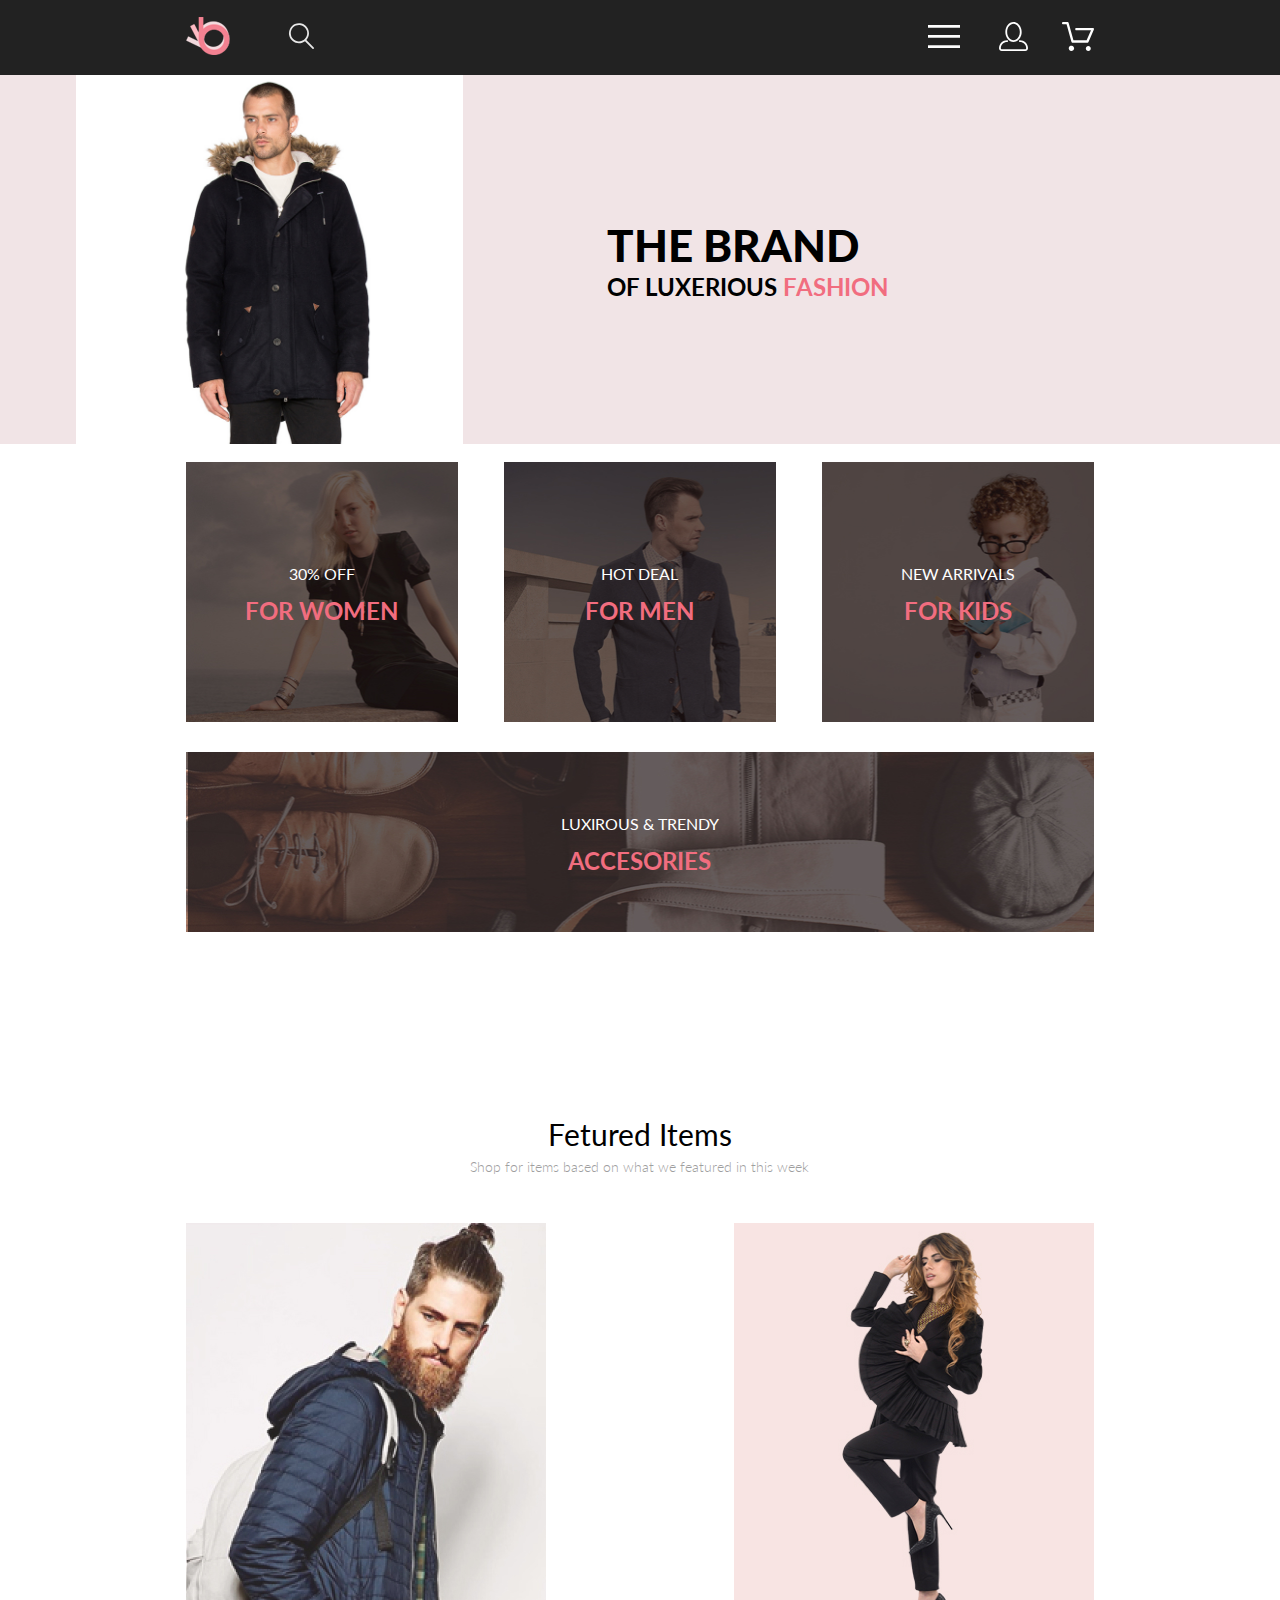
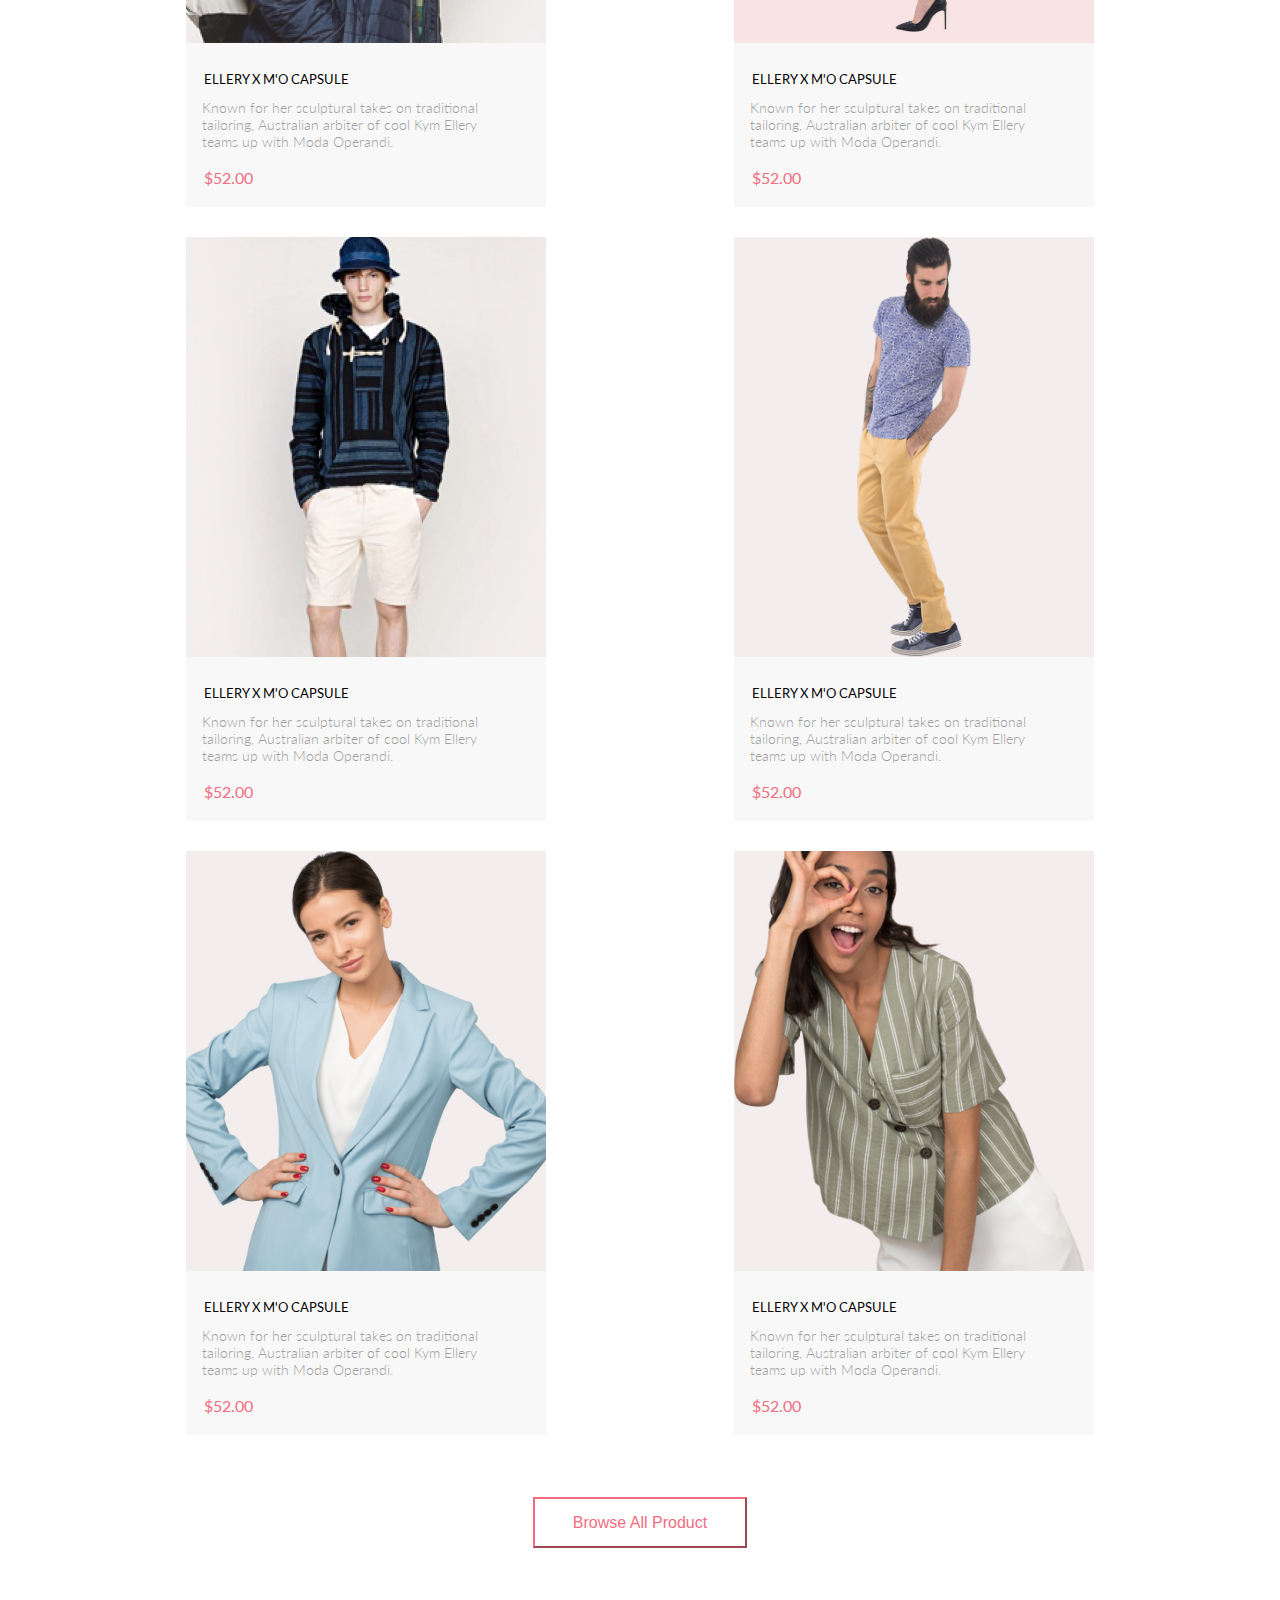
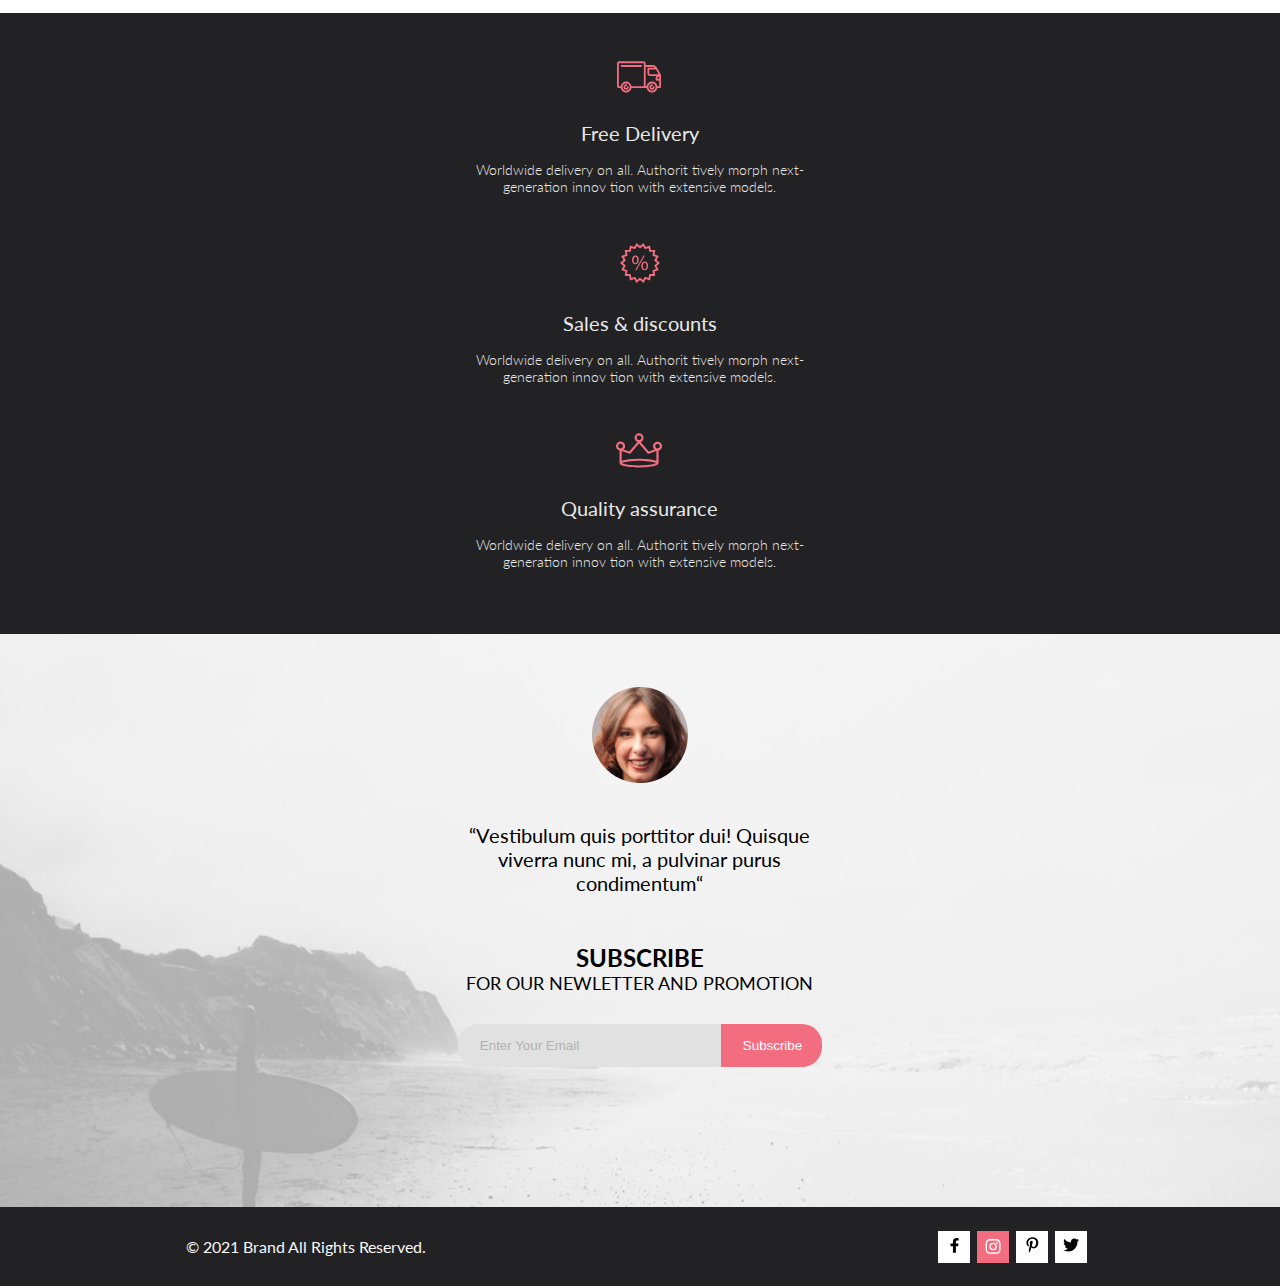
<file: index.html>
<!DOCTYPE html>
<html lang="en">

  <head>
    <meta charset="UTF-8">
    <meta http-equiv="X-UA-Compatible" content="IE=edge">
    <meta name="viewport" content="width=device-width, initial-scale=1.0">
    <title>The brand</title>
    <link rel="stylesheet" href="./css/reset.css">
    <link rel="stylesheet" href="./css/style.css">
    <link rel="preconnect" href="https://fonts.googleapis.com">
    <link rel="preconnect" href="https://fonts.gstatic.com" crossorigin>
    <link href="https://fonts.googleapis.com/css2?family=Lato:ital,wght@0,300;0,400;0,700;1,400&display=swap" rel="stylesheet">
  </head>

  <body>
    <header class="header">
      <div class="container header__container">
        <div class="header__box">
          <a href="index.html"><img class="header__logo" src="./img/logo.svg" alt="logo" width="44" height="38"></a>
          <form class="header__form" action="#">
            <button class="header__form-button" type="button"><img src="./img/loupe.svg" alt="loupe" width="26" height="27"></button>
            <label class="header__form-title visually-hidden" for="seacrh">Поиск</label>
            <input class="header__form-input" type="search" placeholder="Search" id="search">
          </form>
        </div>
        <div class="header__box"> 
          <div class="header__navigation">
            <button class="header__button header__ico" type="button"><svg class="icon" width="32" height="23" viewBox="0 0 32 23" xmlns="http://www.w3.org/2000/svg"><path d="M0 23V20.31H32V23H0ZM0 12.76V10.07H32V12.76H0ZM0 2.69V0H32V2.69H0Z"/></svg></button>
            <nav class="header__menu">
              <button class="header__menu-button" type="button"><img src="./img/close.svg" alt="close" width="12" height="12"></button>
              <h2 class="header__title">menu</h2>
              <ul class="header__menu-list">
                <li class="header__menu-item menu-sub-item">
                  <h3 class="menu-sub-item__title">man</h3>
                  <ul class="menu-sub-item__list">
                    <li class="menu-sub-item__item">Accessories</li>
                    <li class="menu-sub-item__item">Bags</li>
                    <li class="menu-sub-item__item">Denim</li>
                    <li class="menu-sub-item__item">T-Shirts</li>
                  </ul>
                </li>
                <li>
                  <h3 class="menu-sub-item__title">woman</h3>
                  <ul class="menu-sub-item__list">
                    <li class="menu-sub-item__item">Accessories</li>
                    <li class="menu-sub-item__item">Jackets & Coats</li>
                    <li class="menu-sub-item__item">Polos</li>
                    <li class="menu-sub-item__item">T-Shirts</li>
                    <li class="menu-sub-item__item">Shirts</li>
                  </ul>
                </li>
                <li>
                  <h3 class="menu-sub-item__title">kids</h3>
                  <ul class="menu-sub-item__list">
                    <li class="menu-sub-item__item">Accessories</li>
                    <li class="menu-sub-item__item">Jackets & Coats</li>
                    <li class="menu-sub-item__item">Polos</li>
                    <li class="menu-sub-item__item">T-Shirts</li>
                    <li class="menu-sub-item__item">Shirts</li>
                    <li class="menu-sub-item__item">Bags</li>
                  </ul>
                </li>
              </ul>
            </nav>
          </div>
          <a class="header__ico ico_display-none" href="registration.html"><svg class="icon" width="29" height="29" viewBox="0 0 29 29" xmlns="http://www.w3.org/2000/svg">  <path d="M14.5 19.937C19 19.937 22.656 15.464 22.656 9.968C22.656 4.472 19 0 14.5 0C13.3631 0.0217413 12.2463 0.303398 11.2351 0.823397C10.2239 1.34339 9.34507 2.08794 8.66602 3C7.12663 4.99573 6.30819 7.45381 6.34399 9.974C6.34399 15.465 10 19.937 14.5 19.937ZM14.5 1.813C18 1.813 20.844 5.472 20.844 9.969C20.844 14.466 17.998 18.125 14.5 18.125C11.002 18.125 8.15603 14.465 8.15503 9.969C8.15403 5.473 11 1.813 14.5 1.813ZM20.844 18.125C20.6036 18.125 20.373 18.2205 20.203 18.3905C20.033 18.5605 19.9375 18.7911 19.9375 19.0315C19.9375 19.2719 20.033 19.5025 20.203 19.6725C20.373 19.8425 20.6036 19.938 20.844 19.938C22.526 19.9399 24.1386 20.6088 25.3279 21.7982C26.5172 22.9875 27.1861 24.6 27.188 26.282C27.1875 26.5221 27.0918 26.7523 26.922 26.9221C26.7522 27.0918 26.5221 27.1875 26.282 27.188H2.71997C2.47985 27.1875 2.24975 27.0918 2.07996 26.9221C1.91016 26.7523 1.81449 26.5221 1.81396 26.282C1.81608 24.6001 2.48517 22.9877 3.67444 21.7985C4.86371 20.6092 6.47608 19.9401 8.15796 19.938C8.39824 19.938 8.62868 19.8425 8.79858 19.6726C8.96849 19.5027 9.06396 19.2723 9.06396 19.032C9.06396 18.7917 8.96849 18.5613 8.79858 18.3914C8.62868 18.2215 8.39824 18.126 8.15796 18.126C5.99541 18.1279 3.92201 18.9875 2.39258 20.5164C0.863144 22.0453 0.00264777 24.1185 0 26.281C0.000794067 27.0019 0.287502 27.693 0.797241 28.2027C1.30698 28.7125 1.99811 28.9992 2.71899 29H26.282C27.0027 28.9989 27.6936 28.7121 28.2031 28.2024C28.7126 27.6927 28.9992 27.0017 29 26.281C28.9974 24.1187 28.1372 22.0457 26.6083 20.5168C25.0793 18.9878 23.0063 18.1276 20.844 18.125Z"/></svg></a>
          <a class="header__ico ico_display-none" href="cart.html"><svg class="icon" width="33" height="29" viewBox="0 0 33 29" xmlns="http://www.w3.org/2000/svg"><path d="M27.199 29C26.5512 28.9738 25.9396 28.6948 25.4952 28.2227C25.0509 27.7506 24.8094 27.1232 24.8225 26.475C24.8356 25.8269 25.1023 25.2097 25.5653 24.7559C26.0283 24.3022 26.6508 24.048 27.2991 24.048C27.9474 24.048 28.5697 24.3022 29.0327 24.7559C29.4957 25.2097 29.7624 25.8269 29.7755 26.475C29.7886 27.1232 29.5471 27.7506 29.1028 28.2227C28.6585 28.6948 28.0468 28.9738 27.399 29H27.199ZM7.75098 26.32C7.75098 25.79 7.90815 25.2718 8.20264 24.8311C8.49712 24.3904 8.91569 24.0469 9.4054 23.844C9.8951 23.6412 10.434 23.5881 10.9539 23.6915C11.4737 23.7949 11.9512 24.0502 12.326 24.425C12.7009 24.7998 12.9562 25.2773 13.0596 25.7972C13.163 26.317 13.1098 26.8559 12.907 27.3456C12.7041 27.8353 12.3606 28.2539 11.9199 28.5483C11.4792 28.8428 10.9611 29 10.431 29C10.0789 29.0003 9.73017 28.9311 9.40479 28.7966C9.0794 28.662 8.78374 28.4646 8.53467 28.2158C8.28559 27.9669 8.08805 27.6713 7.95325 27.3461C7.81844 27.0208 7.74902 26.6721 7.74902 26.32H7.75098ZM11.551 20.686C11.2916 20.6868 11.039 20.6024 10.8322 20.4457C10.6253 20.2891 10.4756 20.0689 10.406 19.819L5.573 2.36401H2.18005C1.86657 2.36401 1.56591 2.23947 1.34424 2.01781C1.12257 1.79614 0.998047 1.49549 0.998047 1.18201C0.998047 0.868519 1.12257 0.567873 1.34424 0.346205C1.56591 0.124537 1.86657 5.81268e-06 2.18005 5.81268e-06H6.46106C6.72055 -0.00080736 6.97309 0.0837201 7.17981 0.240568C7.38653 0.397416 7.53589 0.617884 7.60498 0.868006L12.438 18.323H25.616L29.999 8.27501H15.399C15.2409 8.27961 15.0834 8.25242 14.9359 8.19507C14.7884 8.13771 14.6539 8.05134 14.5404 7.94108C14.4269 7.83082 14.3366 7.69891 14.275 7.55315C14.2134 7.40739 14.1816 7.25075 14.1816 7.0925C14.1816 6.93426 14.2134 6.77762 14.275 6.63186C14.3366 6.4861 14.4269 6.35419 14.5404 6.24393C14.6539 6.13367 14.7884 6.0473 14.9359 5.98994C15.0834 5.93259 15.2409 5.90541 15.399 5.91001H31.812C32.0077 5.90996 32.2003 5.95866 32.3724 6.05172C32.5446 6.14478 32.6908 6.27926 32.798 6.44301C32.9058 6.60729 32.9714 6.79569 32.9889 6.99145C33.0063 7.18721 32.9752 7.38424 32.8981 7.565L27.493 19.977C27.4007 20.1876 27.249 20.3668 27.0565 20.4927C26.864 20.6186 26.6391 20.6858 26.4091 20.686H11.551Z"/></svg></a>
        </div>  
      </div>
    </header>
    <main>
      <section class="hero">
        <img class="hero__img hero__img_rotate-scale-down" src="./img/man.jpg" alt="man" width="800" height="765">
        <div class="hero-wrp">
          <h1 class="hero__title">the brand <span class="hero__subtitle">of luxerious <span class="hero__pink">fashion</span></span></h1>
        </div>
      </section>
      <section class="container sale__container">
        <h2 class="sale__title sale__title_visually-hidden">Sale</h2>
        <ul class="sale__list">
          <li class="sale__item sale__item-women">
            <a class="sale__link" href="./product.html">
              <p class="sale__text">30% off</p>
              <h3 class="sale__subtitle">for women</h3>
            </a>
          </li>
          <li class="sale__item sale__item-men">
            <a class="sale__link" href="#">
              <p class="sale__text">hot deal</p>
              <h3 class="sale__subtitle">for men</h3>
            </a>
          </li>
          <li class="sale__item sale__item-kids">
            <a class="sale__link" href="#">
              <p class="sale__text">new arrivals</p>
              <h3 class="sale__subtitle">for kids</h3>
            </a>
          </li>
          <li class="sale__item sale__item-aaccesories">
            <a class="sale__link" href="#">
              <p class="sale__text">luxirous & trendy</p>
              <h3 class="sale__subtitle">accesories</h3>
            </a>
          </li>
        </ul>
      </section>
      <section class="container product">
        <h2 class="product__title">Fetured Items</h2>
        <p class="product__text">Shop for items based on what we featured in this week</p>
        <ul class="product__list">
          <li class="product__item">
            <div class="product-wrapper-overlay">
              <button class="product__item-button"><img src="./img/basket.svg" alt="basket" width="26" height="24">Add to cart</button>
              <img class="product__item-img" src="./img/product-1.jpg" alt="product-1">
            </div>
            <h3 class="product__item-title">ellery x m'o capsule</h3>
            <p class="product__item-text">Known for her sculptural takes on traditional tailoring, Australian arbiter of cool Kym Ellery teams up with Moda Operandi.</p>
            <p class="product__item-price">$52.00</p>
          </li>
          <li class="product__item">
            <div class="product-wrapper-overlay">
              <button class="product__item-button"><img src="./img/basket.svg" alt="basket" width="26" height="24">Add to cart</button>
              <img class="product__item-img" src="./img/product-2.jpg" alt="product-2">
            </div>
            <h3 class="product__item-title">ellery x m'o capsule</h3>
            <p class="product__item-text">Known for her sculptural takes on traditional tailoring, Australian arbiter of cool Kym Ellery teams up with Moda Operandi.</p>
            <p class="product__item-price">$52.00</p>
          </li>
          <li class="product__item">
            <div class="product-wrapper-overlay">
              <button class="product__item-button"><img src="./img/basket.svg" alt="basket" width="26" height="24">Add to cart</button>
              <img class="product__item-img" src="./img/product-3.jpg" alt="product-3">
            </div>
            <h3 class="product__item-title">ellery x m'o capsule</h3>
            <p class="product__item-text">Known for her sculptural takes on traditional tailoring, Australian arbiter of cool Kym Ellery teams up with Moda Operandi.</p>
            <p class="product__item-price">$52.00</p>
          </li>
          <li class="product__item">
            <div class="product-wrapper-overlay">
              <button class="product__item-button"><img src="./img/basket.svg" alt="basket" width="26" height="24">Add to cart</button>
              <img class="product__item-img" src="./img/product-4.jpg" alt="product-4">
            </div>
            <h3 class="product__item-title">ellery x m'o capsule</h3>
            <p class="product__item-text">Known for her sculptural takes on traditional tailoring, Australian arbiter of cool Kym Ellery teams up with Moda Operandi.</p>
            <p class="product__item-price">$52.00</p>
          </li>
          <li class="product__item">
            <div class="product-wrapper-overlay">
              <button class="product__item-button"><img src="./img/basket.svg" alt="basket" width="26" height="24">Add to cart</button>
              <img class="product__item-img" src="./img/product-5.jpg" alt="product-5">
            </div>
            <h3 class="product__item-title">ellery x m'o capsule</h3>
            <p class="product__item-text">Known for her sculptural takes on traditional tailoring, Australian arbiter of cool Kym Ellery teams up with Moda Operandi.</p>
            <p class="product__item-price">$52.00</p>
          </li>
          <li class="product__item">
            <div class="product-wrapper-overlay">
              <button class="product__item-button"><img src="./img/basket.svg" alt="basket" width="26" height="24">Add to cart</button>
              <img class="product__item-img" src="./img/product-6.jpg" alt="product-6">
            </div>
            <h3 class="product__item-title">ellery x m'o capsule</h3>
            <p class="product__item-text">Known for her sculptural takes on traditional tailoring, Australian arbiter of cool Kym Ellery teams up with Moda Operandi.</p>
            <p class="product__item-price">$52.00</p>
          </li>
        </ul>
        <a class="product__link" href="./catalog.html"><button class="product__button" type="button">Browse All Product</button></a>
      </section>
      <section class="aside">
        <div class="container aside__container">
          <ul class="aside__list">
            <li class="aside__item">
              <img class="aside__img" src="./img/car.svg" alt="car" width="45" height="32">
              <h3 class="aside__title">Free Delivery</h3>
              <p class="aside__text">Worldwide delivery on all. Authorit tively morph next-generation innov tion with extensive models.</p>
            </li>
            <li class="aside__item">
              <img class="aside__img" src="./img/sale.svg" alt="sale" width="40" height="40">
              <h3 class="aside__title">Sales & discounts</h3>
              <p class="aside__text">Worldwide delivery on all. Authorit tively morph next-generation innov tion with extensive models.</p>
            </li>
            <li class="aside__item">
              <img class="aside__img" src="./img/crown.svg" alt="crown" width="47" height="35">
              <h3 class="aside__title">Quality assurance</h3>
              <p class="aside__text">Worldwide delivery on all. Authorit tively morph next-generation innov tion with extensive models.</p>
            </li>
          </ul>
        </div>
      </section>
    </main>
    <footer class="footer">
      <div class="footer-wrp">
        <div class="container footer-wrp__container">
          <ul class="footer-wrp__list">
            <li class="footer-wrp__item">
              <img class="footer-wrp__img" src="./img/icon.png" alt="icon">
              <p class="footer-wrp__text">“Vestibulum quis porttitor dui! Quisque viverra nunc mi, a pulvinar purus condimentum“</p>
            </li>
            <li class="footer-wrp__item">
              <h2 class="footer-wrp__item-title">subscribe</h2>
              <h3 class="footer-wrp__item-subtitle">for our newletter and promotion</h3>
              <form class="footer-wrp__item-form" action="#">
                <input class="footer-wrp__item-form-input" type="email" placeholder="Enter Your Email">
                <button class="footer-wrp__item-form-button" type="submit"> Subscribe </button>
              </form>
            </li>
          </ul>
        </div>
      </div>
      <div class="footer-socials">
        <div class="container footer-socials__container">
          <div class="footer-socials__box">
            <p class="footer-socials__copy">© 2021 Brand All Rights Reserved.</p>
          </div>
          <div class="footer-socials__box">
            <ul class="footer-socials__box-list">
              <li class="footer-socials__box-item"> <a class="footer-wrp-socials__icon" href="https://ru-ru.facebook.com/" target="_blank"><img src="./img/facebook.svg" alt="facebook"></a></li>
              <li class="footer-socials__box-item"><a class="footer-wrp-socials__icon footer-wrp-socials__icon-instagram" href="https://www.instagram.com/" target="_blank"><img src="./img/instagram.svg" alt="instagram"></a></li>
              <li class="footer-socials__box-item"><a class="footer-wrp-socials__icon" href="https://www.pinterest.ru/" target="_blank"><img src="./img/pinterest.svg" alt="pinterest"></a></li>
              <li class="footer-socials__box-item"><a class="footer-wrp-socials__icon" href="https://twitter.com/" target="_blank"><img src="./img/twitter.svg" alt="twitter"></a></li>
            </ul>
          </div>
        </div>
      </div>
    </footer>
  </body>

</html>
</file>
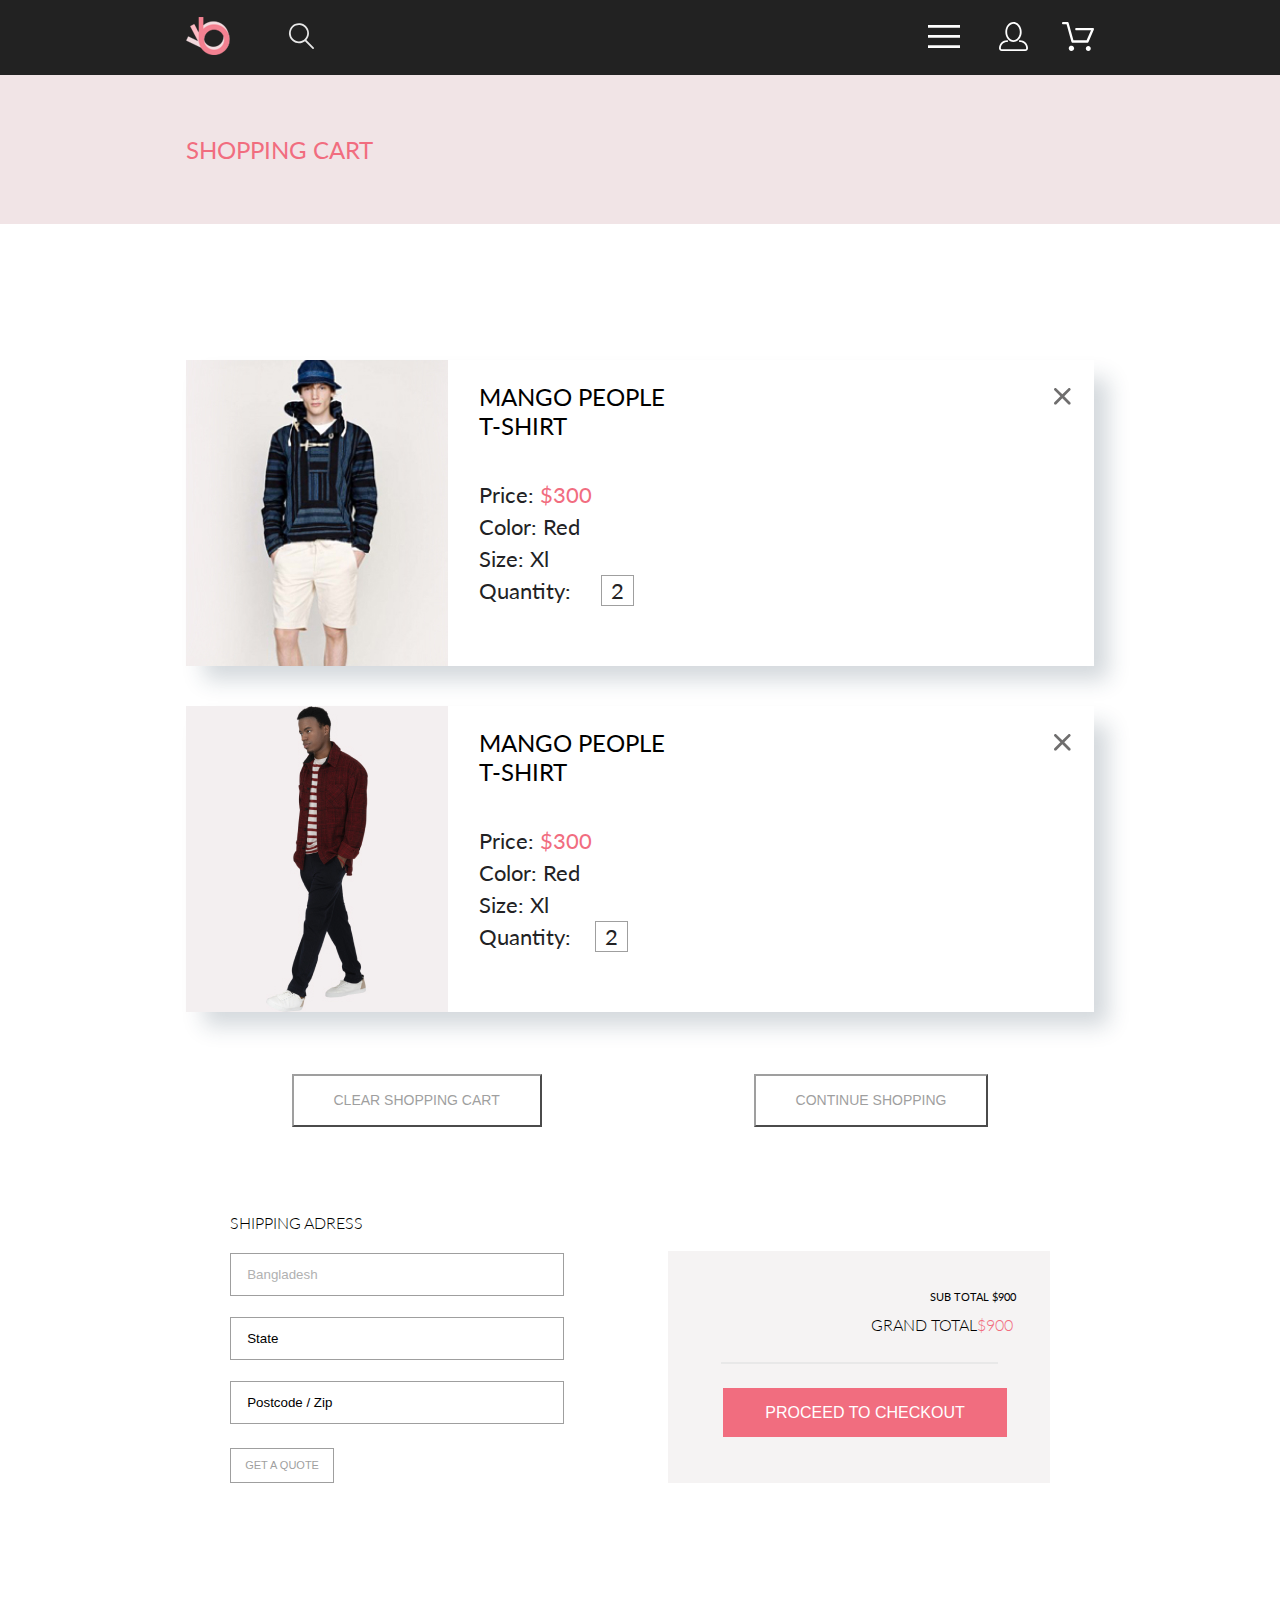
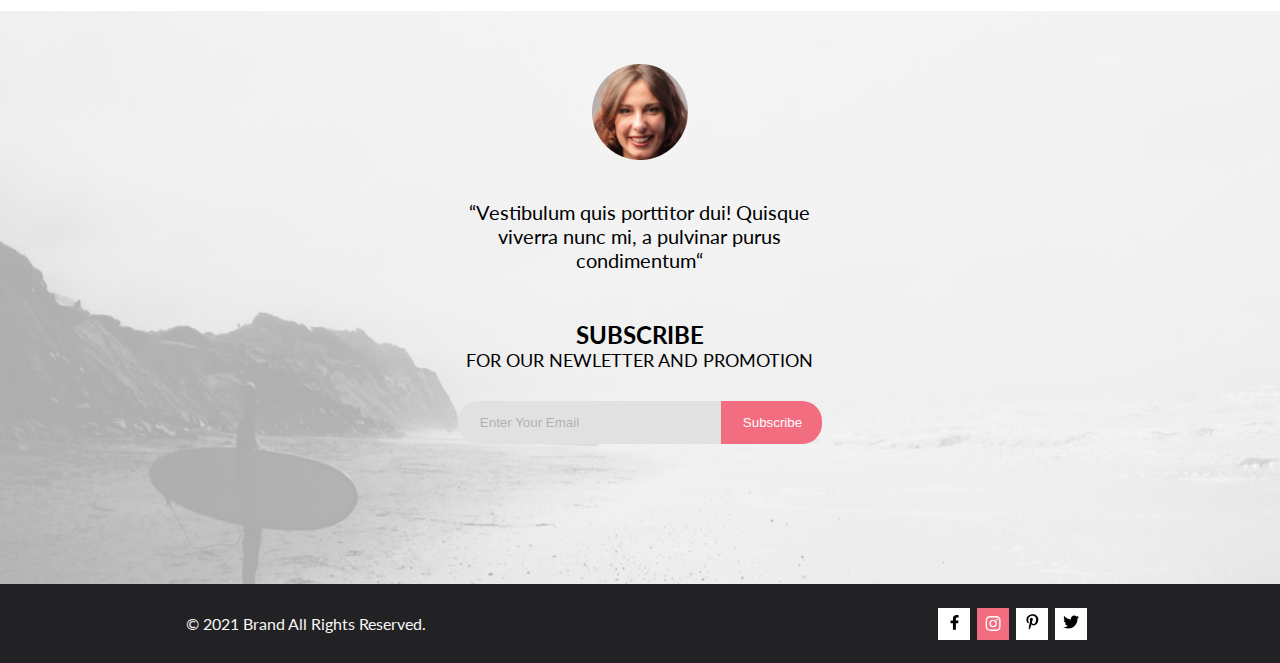
<file: cart.html>
<!DOCTYPE html>
<html lang="en">
<head>
    <meta charset="UTF-8">
    <meta http-equiv="X-UA-Compatible" content="IE=edge">
    <meta name="viewport" content="width=device-width, initial-scale=1.0">
    <title>Корзина</title>
    <link rel="stylesheet" href="./css/reset.css">
    <link rel="stylesheet" href="./css/style.css">
    <link rel="preconnect" href="https://fonts.googleapis.com">
    <link rel="preconnect" href="https://fonts.gstatic.com" crossorigin>
    <link href="https://fonts.googleapis.com/css2?family=Lato:ital,wght@0,300;0,400;0,700;1,400&display=swap" rel="stylesheet">
</head>
<body>
    <header class="header">
        <div class="container header__container">
            <div class="header__box">
                <a href="index.html"><img class="header__logo" src="./img/logo.svg" alt="logo" width="44" height="38"></a>
                <form class="header__form" action="#">
                    <button class="header__form-button" type="button"><img src="./img/loupe.svg" alt="loupe" width="26" height="27"></button>
                    <label class="header__form-title visually-hidden" for="seacrh">Поиск</label>
                    <input class="header__form-input" type="search" placeholder="Search" id="search">
                </form>
            </div>
            <div class="header__box"> 
                <div class="header__navigation">
                    <button class="header__button header__ico" type="button"><svg class="icon" width="32" height="23" viewBox="0 0 32 23" xmlns="http://www.w3.org/2000/svg"><path d="M0 23V20.31H32V23H0ZM0 12.76V10.07H32V12.76H0ZM0 2.69V0H32V2.69H0Z"/></svg></button>
                    <nav class="header__menu">
                        <button class="header__menu-button" type="button"><img src="./img/close.svg" alt="close" width="12" height="12"></button>
                        <h2 class="header__title">menu</h2>
                        <ul class="header__menu-list">
                            <li class="header__menu-item menu-sub-item">
                                <h3 class="menu-sub-item__title">man</h3>
                                <ul class="menu-sub-item__list">
                                    <li class="menu-sub-item__item">Accessories</li>
                                    <li class="menu-sub-item__item">Bags</li>
                                    <li class="menu-sub-item__item">Denim</li>
                                    <li class="menu-sub-item__item">T-Shirts</li>
                                </ul>
                            </li>
                            <li class="header__menu-item menu-sub-item">
                                <h3 class="menu-sub-item__title">woman</h3>
                                <ul class="menu-sub-item__list">
                                    <li class="menu-sub-item__item">Accessories</li>
                                    <li class="menu-sub-item__item">Jackets & Coats</li>
                                    <li class="menu-sub-item__item">Polos</li>
                                    <li class="menu-sub-item__item">T-Shirts</li>
                                    <li class="menu-sub-item__item">Shirts</li>
                                </ul>
                            </li>
                            <li class="header__menu-item menu-sub-item">
                                <h3 class="menu-sub-item__title">kids</h3>
                                <ul class="menu-sub-item__list">
                                    <li class="menu-sub-item__item">Accessories</li>
                                    <li class="menu-sub-item__item">Jackets & Coats</li>
                                    <li class="menu-sub-item__item">Polos</li>
                                    <li class="menu-sub-item__item">T-Shirts</li>
                                    <li class="menu-sub-item__item">Shirts</li>
                                    <li class="menu-sub-item__item">Bags</li>
                                </ul>
                            </li>
                        </ul>
                    </nav>
                </div>
                <a class="header__ico ico_display-none" href="registration.html"><svg class="icon" width="29" height="29" viewBox="0 0 29 29" xmlns="http://www.w3.org/2000/svg">  <path d="M14.5 19.937C19 19.937 22.656 15.464 22.656 9.968C22.656 4.472 19 0 14.5 0C13.3631 0.0217413 12.2463 0.303398 11.2351 0.823397C10.2239 1.34339 9.34507 2.08794 8.66602 3C7.12663 4.99573 6.30819 7.45381 6.34399 9.974C6.34399 15.465 10 19.937 14.5 19.937ZM14.5 1.813C18 1.813 20.844 5.472 20.844 9.969C20.844 14.466 17.998 18.125 14.5 18.125C11.002 18.125 8.15603 14.465 8.15503 9.969C8.15403 5.473 11 1.813 14.5 1.813ZM20.844 18.125C20.6036 18.125 20.373 18.2205 20.203 18.3905C20.033 18.5605 19.9375 18.7911 19.9375 19.0315C19.9375 19.2719 20.033 19.5025 20.203 19.6725C20.373 19.8425 20.6036 19.938 20.844 19.938C22.526 19.9399 24.1386 20.6088 25.3279 21.7982C26.5172 22.9875 27.1861 24.6 27.188 26.282C27.1875 26.5221 27.0918 26.7523 26.922 26.9221C26.7522 27.0918 26.5221 27.1875 26.282 27.188H2.71997C2.47985 27.1875 2.24975 27.0918 2.07996 26.9221C1.91016 26.7523 1.81449 26.5221 1.81396 26.282C1.81608 24.6001 2.48517 22.9877 3.67444 21.7985C4.86371 20.6092 6.47608 19.9401 8.15796 19.938C8.39824 19.938 8.62868 19.8425 8.79858 19.6726C8.96849 19.5027 9.06396 19.2723 9.06396 19.032C9.06396 18.7917 8.96849 18.5613 8.79858 18.3914C8.62868 18.2215 8.39824 18.126 8.15796 18.126C5.99541 18.1279 3.92201 18.9875 2.39258 20.5164C0.863144 22.0453 0.00264777 24.1185 0 26.281C0.000794067 27.0019 0.287502 27.693 0.797241 28.2027C1.30698 28.7125 1.99811 28.9992 2.71899 29H26.282C27.0027 28.9989 27.6936 28.7121 28.2031 28.2024C28.7126 27.6927 28.9992 27.0017 29 26.281C28.9974 24.1187 28.1372 22.0457 26.6083 20.5168C25.0793 18.9878 23.0063 18.1276 20.844 18.125Z"/></svg></a>
                <a class="header__ico ico_display-none" href="cart.html"><svg class="icon" width="33" height="29" viewBox="0 0 33 29" xmlns="http://www.w3.org/2000/svg"><path d="M27.199 29C26.5512 28.9738 25.9396 28.6948 25.4952 28.2227C25.0509 27.7506 24.8094 27.1232 24.8225 26.475C24.8356 25.8269 25.1023 25.2097 25.5653 24.7559C26.0283 24.3022 26.6508 24.048 27.2991 24.048C27.9474 24.048 28.5697 24.3022 29.0327 24.7559C29.4957 25.2097 29.7624 25.8269 29.7755 26.475C29.7886 27.1232 29.5471 27.7506 29.1028 28.2227C28.6585 28.6948 28.0468 28.9738 27.399 29H27.199ZM7.75098 26.32C7.75098 25.79 7.90815 25.2718 8.20264 24.8311C8.49712 24.3904 8.91569 24.0469 9.4054 23.844C9.8951 23.6412 10.434 23.5881 10.9539 23.6915C11.4737 23.7949 11.9512 24.0502 12.326 24.425C12.7009 24.7998 12.9562 25.2773 13.0596 25.7972C13.163 26.317 13.1098 26.8559 12.907 27.3456C12.7041 27.8353 12.3606 28.2539 11.9199 28.5483C11.4792 28.8428 10.9611 29 10.431 29C10.0789 29.0003 9.73017 28.9311 9.40479 28.7966C9.0794 28.662 8.78374 28.4646 8.53467 28.2158C8.28559 27.9669 8.08805 27.6713 7.95325 27.3461C7.81844 27.0208 7.74902 26.6721 7.74902 26.32H7.75098ZM11.551 20.686C11.2916 20.6868 11.039 20.6024 10.8322 20.4457C10.6253 20.2891 10.4756 20.0689 10.406 19.819L5.573 2.36401H2.18005C1.86657 2.36401 1.56591 2.23947 1.34424 2.01781C1.12257 1.79614 0.998047 1.49549 0.998047 1.18201C0.998047 0.868519 1.12257 0.567873 1.34424 0.346205C1.56591 0.124537 1.86657 5.81268e-06 2.18005 5.81268e-06H6.46106C6.72055 -0.00080736 6.97309 0.0837201 7.17981 0.240568C7.38653 0.397416 7.53589 0.617884 7.60498 0.868006L12.438 18.323H25.616L29.999 8.27501H15.399C15.2409 8.27961 15.0834 8.25242 14.9359 8.19507C14.7884 8.13771 14.6539 8.05134 14.5404 7.94108C14.4269 7.83082 14.3366 7.69891 14.275 7.55315C14.2134 7.40739 14.1816 7.25075 14.1816 7.0925C14.1816 6.93426 14.2134 6.77762 14.275 6.63186C14.3366 6.4861 14.4269 6.35419 14.5404 6.24393C14.6539 6.13367 14.7884 6.0473 14.9359 5.98994C15.0834 5.93259 15.2409 5.90541 15.399 5.91001H31.812C32.0077 5.90996 32.2003 5.95866 32.3724 6.05172C32.5446 6.14478 32.6908 6.27926 32.798 6.44301C32.9058 6.60729 32.9714 6.79569 32.9889 6.99145C33.0063 7.18721 32.9752 7.38424 32.8981 7.565L27.493 19.977C27.4007 20.1876 27.249 20.3668 27.0565 20.4927C26.864 20.6186 26.6391 20.6858 26.4091 20.686H11.551Z"/></svg></a>
            </div>  
        </div>
    </header>
<main>
    <section class="headline">
        <div class="container headline__container">
            <h1 class="headline__title">shopping cart</h1>
        </div>
    </section>
    <section class="container cart">
        <div class="cart__product">
            <ul class="cart__list">
                <li class="cart__item">
                    <img class="cart__img" src="./img/cart-man.jpg" alt="cart-man" width="262" height="306">
                    <div class="cart__item-text">
                        <button class="cart__product-button" type="button"><img src="./img/close.svg" alt="close" width="18" height="18"></button>
                        <h3 class="cart__title">mango people t-shirt</h3>
                        <p class="cart__text">Price: <span class="cart_pink">$300</span></p>
                        <p class="cart__text">Color: Red</p>
                        <p class="cart__text">Size: Xl</p>
                        <p class="cart__text">Quantity: <span class="text_border">2</span></p>
                    </div>
                </li>
                <li class="cart__item">
                    <img class="cart__img" src="./img/cart-man2.jpg" alt="cart-man2" width="262" height="306">
                    <div class="cart__item-text">
                        <button class="cart__product-button" type="button"><img src="./img/close.svg" alt="close" width="18" height="18"></button>
                        <h3 class="cart__title">mango people t-shirt</h3>
                        <p class="cart__text">Price: <span class="cart_pink">$300</span></p>
                        <p class="cart__text">Color: Red</p>
                        <p class="cart__text">Size: Xl</p>
                        <p class="cart__text">Quantity:<span class="text_border">2</span></p>
                    </div>
                </li>
            </ul>
            <div class="cart__button">
                <button class="cart__btn" type="button">Clear shopping cart</button>
                <button class="cart__btn" type="button">Continue shopping</button>
            </div>
        </div>
        <div class="cart__box">
            <form class="cart__form" action="#">
                <fieldset>
                    <legend class="cart__form-title">shipping adress</legend>
                    <input class="cart__form-input" type="text" placeholder="Bangladesh" required><br>
                    <input class="cart__form-input" type="text" value="State" required><br>
                    <input class="cart__form-input" type="text" value="Postcode / Zip" required><br>
                </fieldset>
            <button class="cart__form-button" type="submit">get a quote</button>
            </form>
            <div class="cart__price">
                <p class="cart__price-text text__sub">sub total $900</p>
                <p class="cart__price-text text__grand">grand total<span class="cart_pink">$900</span></p>
                <hr class="cart__hr">
                <button class="cart__price-button" type="submit">proceed to checkout</button>
            </div>
        </div>
        
        

    </section>
</main>
<footer class="footer">
    <div class="footer-wrp">
        <div class="container footer-wrp__container">
            <ul class="footer-wrp__list">
                <li class="footer-wrp__item">
                    <img class="footer-wrp__img" src="./img/icon.png" alt="icon">
                    <p class="footer-wrp__text">“Vestibulum quis porttitor dui! Quisque viverra nunc mi, a pulvinar purus condimentum“</p>
                </li>
                <li class="footer-wrp__item">
                    <h2 class="footer-wrp__item-title">subscribe</h2>
                    <h3 class="footer-wrp__item-subtitle">for our newletter and promotion</h3>
                    <form class="footer-wrp__item-form" action="#">
                        <input class="footer-wrp__item-form-input" type="email" placeholder="Enter Your Email">
                        <button class="footer-wrp__item-form-button" type="submit"> Subscribe </button>
                    </form>
                </li>
            </ul>
        </div>
    </div>
    <div class="footer-socials">
        <div class="container footer-socials__container">
        <div class="footer-socials__box">
            <p class="footer-socials__copy">© 2021 Brand All Rights Reserved.</p>
        </div>
        <div class="footer-socials__box">
            <ul class="footer-socials__box-list">
                <li class="footer-socials__box-item"> <a class="footer-wrp-socials__icon" href="https://ru-ru.facebook.com/" target="_blank"><img src="./img/facebook.svg" alt="facebook"></a></li>
                <li class="footer-socials__box-item"><a class="footer-wrp-socials__icon footer-wrp-socials__icon-instagram" href="https://www.instagram.com/" target="_blank"><img src="./img/instagram.svg" alt="instagram"></a></li>
                <li class="footer-socials__box-item"><a class="footer-wrp-socials__icon" href="https://www.pinterest.ru/" target="_blank"><img src="./img/pinterest.svg" alt="pinterest"></a></li>
                <li class="footer-socials__box-item"><a class="footer-wrp-socials__icon" href="https://twitter.com/" target="_blank"><img src="./img/twitter.svg" alt="twitter"></a></li>
            </ul>
        </div>
        </div>
    </div>
</footer>
</body>
</html>
</file>
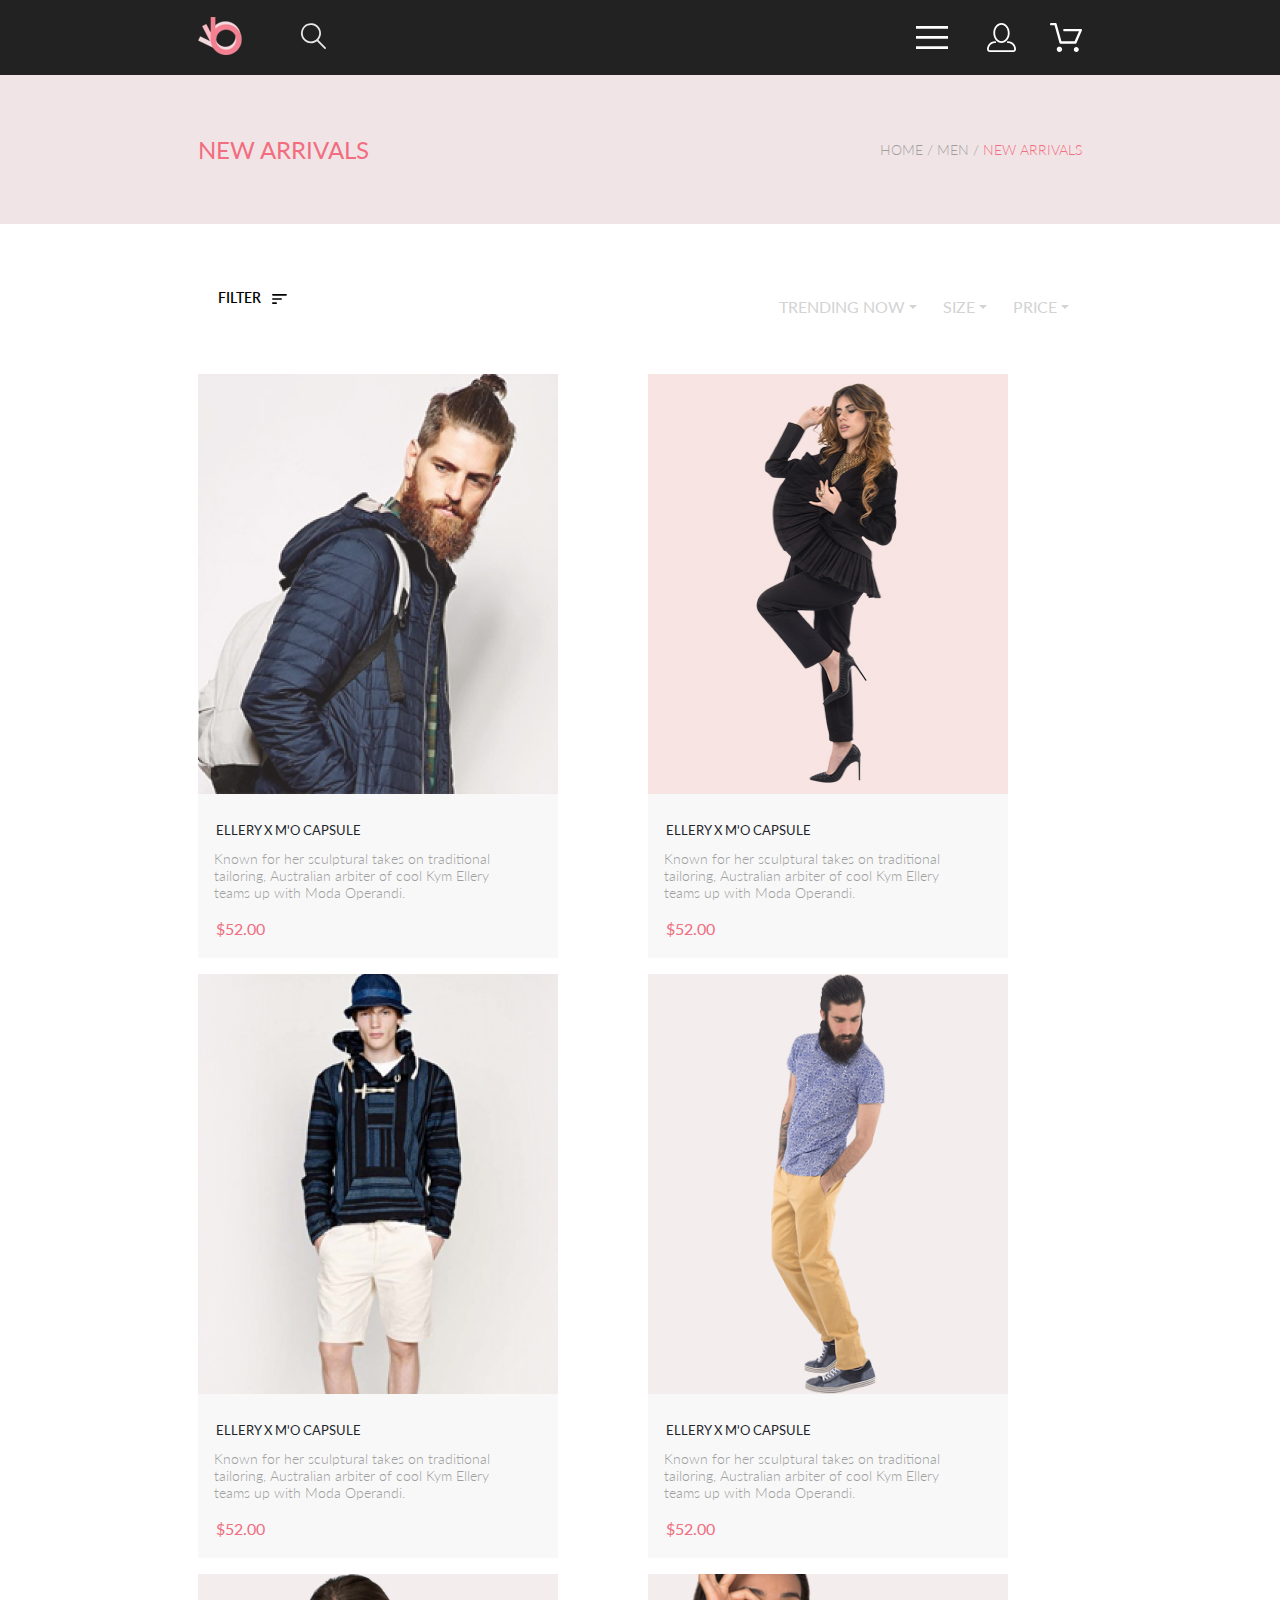
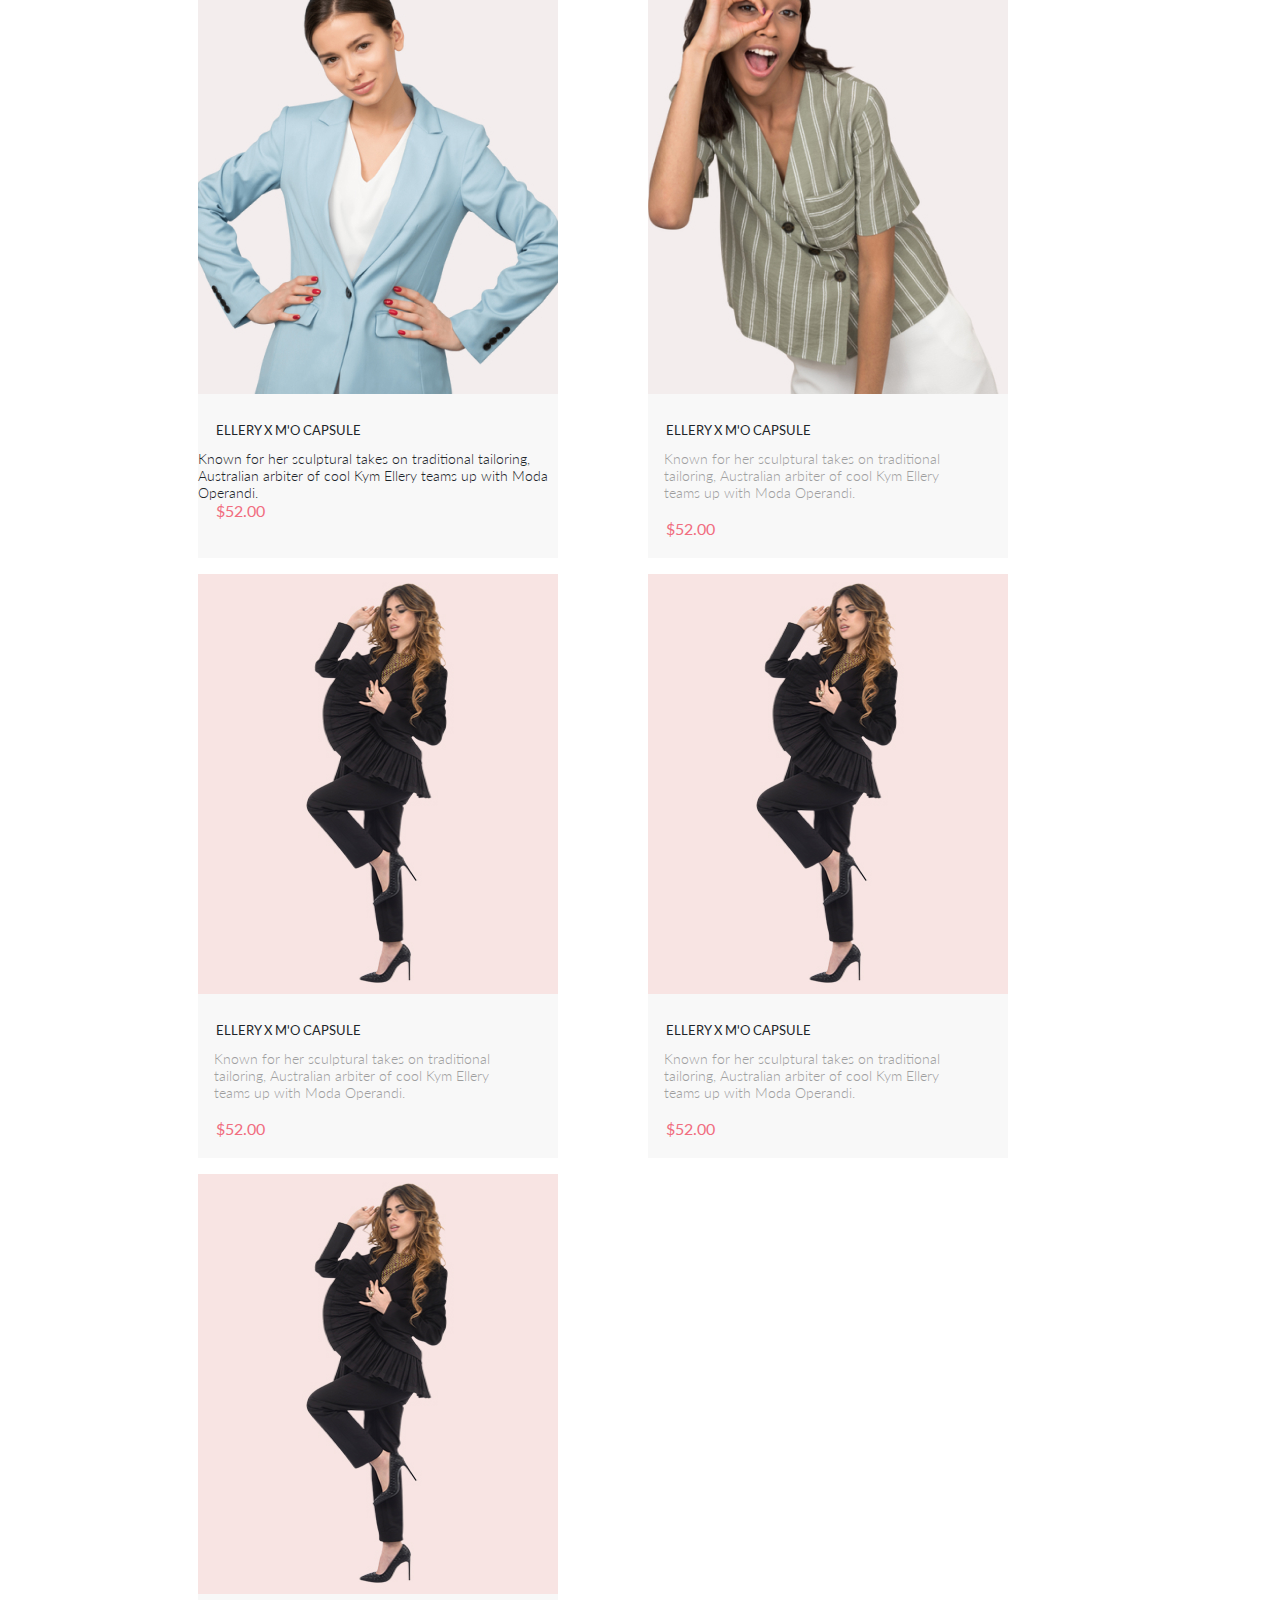
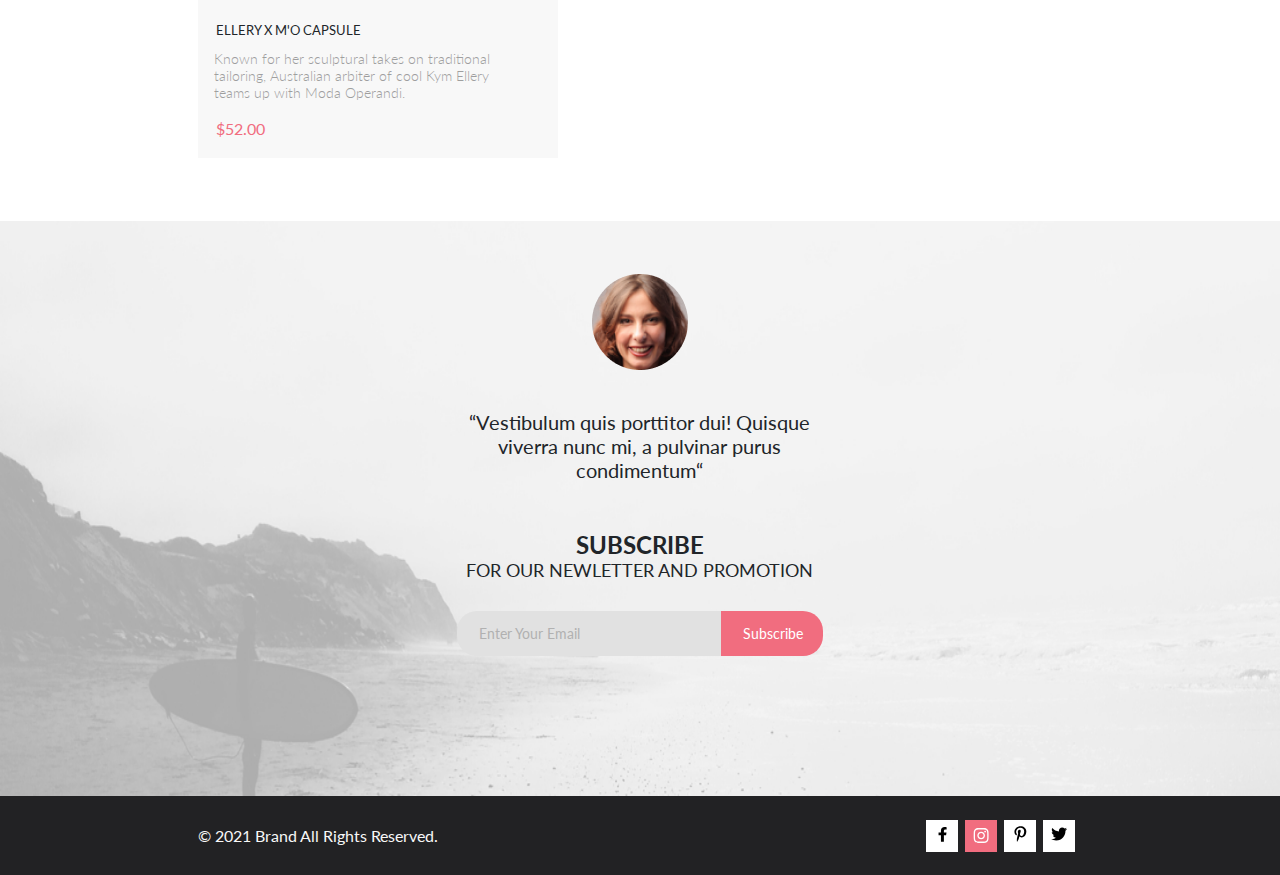
<file: catalog.html>
<!DOCTYPE html>
<html lang="en">

<head>
    <meta charset="UTF-8">
    <meta http-equiv="X-UA-Compatible" content="IE=edge">
    <meta name="viewport" content="width=device-width, initial-scale=1.0">
    <title>Каталог</title>
    <!-- <link href="https://cdn.jsdelivr.net/npm/bootstrap@5.0.2/dist/css/bootstrap.min.css" rel="stylesheet" integrity="sha384-EVSTQN3/azprG1Anm3QDgpJLIm9Nao0Yz1ztcQTwFspd3yD65VohhpuuCOmLASjC" crossorigin="anonymous"> -->
    <link rel="stylesheet" href="./css/bootstrap.css">
    <link rel="stylesheet" href="./css/reset.css">
    <link rel="stylesheet" href="./css/style.css">
    <link rel="preconnect" href="https://fonts.googleapis.com">
    <link rel="preconnect" href="https://fonts.gstatic.com" crossorigin>
    <link href="https://fonts.googleapis.com/css2?family=Lato:ital,wght@0,300;0,400;0,700;1,400&display=swap" rel="stylesheet">
</head>

<body>
    <!-- <script src="https://cdn.jsdelivr.net/npm/bootstrap@5.0.2/dist/js/bootstrap.bundle.min.js" integrity="sha384-MrcW6ZMFYlzcLA8Nl+NtUVF0sA7MsXsP1UyJoMp4YLEuNSfAP+JcXn/tWtIaxVXM" crossorigin="anonymous"></script> -->
    <script src="./js/bootstrap.js"></script>
    <script src="./js/bootstrap.bundle.js"></script>
    <header class="header">
        <div class="container header__container">
            <div class="header__box">
                <a href="index.html"><img class="header__logo" src="./img/logo.svg" alt="logo" width="44" height="38"></a>
                <form class="header__form" action="#">
                    <button class="header__form-button" type="button"><img src="./img/loupe.svg" alt="loupe" width="26" height="27"></button>
                    <label class="header__form-title visually-hidden" for="seacrh">Поиск</label>
                    <input class="header__form-input" type="search" placeholder="Search" id="search">
                </form>
            </div>
            <div class="header__box">
                <div class="header__navigation">
                    <button class="header__button header__ico" type="button"><svg class="icon" width="32" height="23" viewBox="0 0 32 23" xmlns="http://www.w3.org/2000/svg">
                        <path d="M0 23V20.31H32V23H0ZM0 12.76V10.07H32V12.76H0ZM0 2.69V0H32V2.69H0Z" />
                    </svg></button>
                    <nav class="header__menu">
                        <button class="header__menu-button" type="button"><img src="./img/close.svg" alt="close" width="12" height="12"></button>
                        <h2 class="header__title">menu</h2>
                        <ul class="header__menu-list">
                            <li class="header__menu-item menu-sub-item">
                                <h3 class="menu-sub-item__title">man</h3>
                                <ul class="menu-sub-item__list">
                                    <li class="menu-sub-item__item">Accessories</li>
                                    <li class="menu-sub-item__item">Bags</li>
                                    <li class="menu-sub-item__item">Denim</li>
                                    <li class="menu-sub-item__item">T-Shirts</li>
                                </ul>
                            </li>
                            <li>
                                <h3 class="menu-sub-item__title">woman</h3>
                                <ul class="menu-sub-item__list">
                                    <li class="menu-sub-item__item">Accessories</li>
                                    <li class="menu-sub-item__item">Jackets & Coats</li>
                                    <li class="menu-sub-item__item">Polos</li>
                                    <li class="menu-sub-item__item">T-Shirts</li>
                                    <li class="menu-sub-item__item">Shirts</li>
                                </ul>
                            </li>
                            <li>
                                <h3 class="menu-sub-item__title">kids</h3>
                                <ul class="menu-sub-item__list">
                                    <li class="menu-sub-item__item">Accessories</li>
                                    <li class="menu-sub-item__item">Jackets & Coats</li>
                                    <li class="menu-sub-item__item">Polos</li>
                                    <li class="menu-sub-item__item">T-Shirts</li>
                                    <li class="menu-sub-item__item">Shirts</li>
                                    <li class="menu-sub-item__item">Bags</li>
                                </ul>
                            </li>
                        </ul>
                    </nav>
                </div>
                <a class="header__ico ico_display-none" href="registration.html"><svg class="icon" width="29" height="29" viewBox="0 0 29 29" xmlns="http://www.w3.org/2000/svg"><path d="M14.5 19.937C19 19.937 22.656 15.464 22.656 9.968C22.656 4.472 19 0 14.5 0C13.3631 0.0217413 12.2463 0.303398 11.2351 0.823397C10.2239 1.34339 9.34507 2.08794 8.66602 3C7.12663 4.99573 6.30819 7.45381 6.34399 9.974C6.34399 15.465 10 19.937 14.5 19.937ZM14.5 1.813C18 1.813 20.844 5.472 20.844 9.969C20.844 14.466 17.998 18.125 14.5 18.125C11.002 18.125 8.15603 14.465 8.15503 9.969C8.15403 5.473 11 1.813 14.5 1.813ZM20.844 18.125C20.6036 18.125 20.373 18.2205 20.203 18.3905C20.033 18.5605 19.9375 18.7911 19.9375 19.0315C19.9375 19.2719 20.033 19.5025 20.203 19.6725C20.373 19.8425 20.6036 19.938 20.844 19.938C22.526 19.9399 24.1386 20.6088 25.3279 21.7982C26.5172 22.9875 27.1861 24.6 27.188 26.282C27.1875 26.5221 27.0918 26.7523 26.922 26.9221C26.7522 27.0918 26.5221 27.1875 26.282 27.188H2.71997C2.47985 27.1875 2.24975 27.0918 2.07996 26.9221C1.91016 26.7523 1.81449 26.5221 1.81396 26.282C1.81608 24.6001 2.48517 22.9877 3.67444 21.7985C4.86371 20.6092 6.47608 19.9401 8.15796 19.938C8.39824 19.938 8.62868 19.8425 8.79858 19.6726C8.96849 19.5027 9.06396 19.2723 9.06396 19.032C9.06396 18.7917 8.96849 18.5613 8.79858 18.3914C8.62868 18.2215 8.39824 18.126 8.15796 18.126C5.99541 18.1279 3.92201 18.9875 2.39258 20.5164C0.863144 22.0453 0.00264777 24.1185 0 26.281C0.000794067 27.0019 0.287502 27.693 0.797241 28.2027C1.30698 28.7125 1.99811 28.9992 2.71899 29H26.282C27.0027 28.9989 27.6936 28.7121 28.2031 28.2024C28.7126 27.6927 28.9992 27.0017 29 26.281C28.9974 24.1187 28.1372 22.0457 26.6083 20.5168C25.0793 18.9878 23.0063 18.1276 20.844 18.125Z" /></svg></a>
                <a class="header__ico ico_display-none" href="cart.html"><svg class="icon" width="33" height="29" viewBox="0 0 33 29" xmlns="http://www.w3.org/2000/svg"><path d="M27.199 29C26.5512 28.9738 25.9396 28.6948 25.4952 28.2227C25.0509 27.7506 24.8094 27.1232 24.8225 26.475C24.8356 25.8269 25.1023 25.2097 25.5653 24.7559C26.0283 24.3022 26.6508 24.048 27.2991 24.048C27.9474 24.048 28.5697 24.3022 29.0327 24.7559C29.4957 25.2097 29.7624 25.8269 29.7755 26.475C29.7886 27.1232 29.5471 27.7506 29.1028 28.2227C28.6585 28.6948 28.0468 28.9738 27.399 29H27.199ZM7.75098 26.32C7.75098 25.79 7.90815 25.2718 8.20264 24.8311C8.49712 24.3904 8.91569 24.0469 9.4054 23.844C9.8951 23.6412 10.434 23.5881 10.9539 23.6915C11.4737 23.7949 11.9512 24.0502 12.326 24.425C12.7009 24.7998 12.9562 25.2773 13.0596 25.7972C13.163 26.317 13.1098 26.8559 12.907 27.3456C12.7041 27.8353 12.3606 28.2539 11.9199 28.5483C11.4792 28.8428 10.9611 29 10.431 29C10.0789 29.0003 9.73017 28.9311 9.40479 28.7966C9.0794 28.662 8.78374 28.4646 8.53467 28.2158C8.28559 27.9669 8.08805 27.6713 7.95325 27.3461C7.81844 27.0208 7.74902 26.6721 7.74902 26.32H7.75098ZM11.551 20.686C11.2916 20.6868 11.039 20.6024 10.8322 20.4457C10.6253 20.2891 10.4756 20.0689 10.406 19.819L5.573 2.36401H2.18005C1.86657 2.36401 1.56591 2.23947 1.34424 2.01781C1.12257 1.79614 0.998047 1.49549 0.998047 1.18201C0.998047 0.868519 1.12257 0.567873 1.34424 0.346205C1.56591 0.124537 1.86657 5.81268e-06 2.18005 5.81268e-06H6.46106C6.72055 -0.00080736 6.97309 0.0837201 7.17981 0.240568C7.38653 0.397416 7.53589 0.617884 7.60498 0.868006L12.438 18.323H25.616L29.999 8.27501H15.399C15.2409 8.27961 15.0834 8.25242 14.9359 8.19507C14.7884 8.13771 14.6539 8.05134 14.5404 7.94108C14.4269 7.83082 14.3366 7.69891 14.275 7.55315C14.2134 7.40739 14.1816 7.25075 14.1816 7.0925C14.1816 6.93426 14.2134 6.77762 14.275 6.63186C14.3366 6.4861 14.4269 6.35419 14.5404 6.24393C14.6539 6.13367 14.7884 6.0473 14.9359 5.98994C15.0834 5.93259 15.2409 5.90541 15.399 5.91001H31.812C32.0077 5.90996 32.2003 5.95866 32.3724 6.05172C32.5446 6.14478 32.6908 6.27926 32.798 6.44301C32.9058 6.60729 32.9714 6.79569 32.9889 6.99145C33.0063 7.18721 32.9752 7.38424 32.8981 7.565L27.493 19.977C27.4007 20.1876 27.249 20.3668 27.0565 20.4927C26.864 20.6186 26.6391 20.6858 26.4091 20.686H11.551Z" /></svg></a>
            </div>
        </div>
    </header>
    <main>
        <section class="headline">
            <div class="container headline__container">
                <h1 class="headline__title">new arrivals</h1>
                <p class="headline__text">home / men /<span class="headline__text_pink"> new arrivals</span></p>
            </div>
        </section>
        <section class="catalog container">
            <div class="catalog__wrp">
                <div class="catalog__filter">
                        <button class="catalog__button catalog__ico" type="button">filter<svg class="catalog__svg" width="15" height="10" viewBox="0 0 15 10" xmlns="http://www.w3.org/2000/svg">
                        <path d="M0.833333 10H4.16667C4.625 10 5 9.625 5 9.16667C5 8.70833 4.625 8.33333 4.16667 8.33333H0.833333C0.375 8.33333 0 8.70833 0 9.16667C0 9.625 0.375 10 0.833333 10ZM0 0.833333C0 1.29167 0.375 1.66667 0.833333 1.66667H14.1667C14.625 1.66667 15 1.29167 15 0.833333C15 0.375 14.625 0 14.1667 0H0.833333C0.375 0 0 0.375 0 0.833333ZM0.833333 5.83333H9.16667C9.625 5.83333 10 5.45833 10 5C10 4.54167 9.625 4.16667 9.16667 4.16667H0.833333C0.375 4.16667 0 4.54167 0 5C0 5.45833 0.375 5.83333 0.833333 5.83333Z" /></svg></button>
                        <nav class="catalog__menu">
                            <ul class="catalog__menu-list">
                                <li class="catalog__menu-item menu-sub-item">
                                    <h3 class="menu-sub-item__title">category</h3>
                                    <hr>
                                    <ul class="menu-sub-item__list">
                                        <li class="menu-sub-item__item">Accessories</li>
                                        <li class="menu-sub-item__item">Bags</li>
                                        <li class="menu-sub-item__item">Denim</li>
                                        <li class="menu-sub-item__item">Hoodies & Sweatshirts</li>
                                        <li class="menu-sub-item__item">Jackets & Coats</li>
                                        <li class="menu-sub-item__item">Polos</li>
                                        <li class="menu-sub-item__item">Shirts</li>
                                        <li class="menu-sub-item__item">Shoes</li>
                                        <li class="menu-sub-item__item">Sweaters & Knits</li>
                                        <li class="menu-sub-item__item">T-Shirts</li>
                                        <li class="menu-sub-item__item">Tanks</li>
                                    </ul>
                                </li>
                                <li>
                                    <h3 class="menu-sub-item__title">brand</h3>
                                    <hr>
                                </li>
                                <li>
                                    <h3 class="menu-sub-item__title">designer</h3>
                                    <hr>
                                </li>
                            </ul>
                        </nav>
                </div>
                <div class="catalog__box">
                    <div class="dropdown">
                        <button class="btn btn-secondary dropdown-toggle" type="button" id="dropdownMenuButton1" data-bs-toggle="dropdown" aria-expanded="false">TRENDING NOW</button>
                        <ul class="dropdown-menu" aria-labelledby="dropdownMenuButton1">
                            <li><a class="dropdown-item" href="#">Yellow</a></li>
                            <li><a class="dropdown-item" href="#">Black</a></li>
                            <li><a class="dropdown-item" href="#">Red</a></li>
                        </ul>
                    </div>
                    <div class="dropdown">
                        <button class="btn btn-secondary dropdown-toggle" type="button" id="dropdownMenuButton1" data-bs-toggle="dropdown" aria-expanded="false">SIZE</button>
                        <ul class="dropdown-menu" aria-labelledby="dropdownMenuButton1">
                            <li><a class="dropdown-item" href="#">S</a></li>
                            <li><a class="dropdown-item" href="#">M</a></li>
                            <li><a class="dropdown-item" href="#">L</a></li>
                        </ul>
                    </div>
                    <div class="dropdown">
                        <button class="btn btn-secondary dropdown-toggle" type="button" id="dropdownMenuButton1" data-bs-toggle="dropdown" aria-expanded="false">PRICE</button>
                        <ul class="dropdown-menu" aria-labelledby="dropdownMenuButton1">
                            <li><a class="dropdown-item" href="#">1</a></li>
                            <li><a class="dropdown-item" href="#">2</a></li>
                            <li><a class="dropdown-item" href="#">3</a></li>
                        </ul>
                    </div>
                </div>
            </div>
            <ul class="catalog__list">
                <li class="catalog__item">
                    <div class="catalog-wrapper-overlay">
                        <button class="catalog__item-button"><img src="./img/basket.svg" alt="basket" width="26" height="24">Add to cart</button>
                        <img class="catalog__item-img" src="./img/product-1.jpg" alt="product-1">
                    </div>
                <h3 class="catalog__item-title">ellery x m'o capsule</h3>
                <p class="catalog__item-text">Known for her sculptural takes on traditional tailoring, Australian arbiter of cool Kym Ellery teams up with Moda Operandi.</p>
                <p class="catalog__item-price">$52.00</p>
                </li>
                <li class="catalog__item">
                    <div class="catalog-wrapper-overlay">
                        <button class="catalog__item-button"><img src="./img/basket.svg" alt="basket" width="26" height="24">Add to cart</button>
                        <img class="catalog__item-img" src="./img/product-2.jpg" alt="product-2">
                    </div>
                <h3 class="catalog__item-title">ellery x m'o capsule</h3>
                <p class="catalog__item-text">Known for her sculptural takes on traditional tailoring, Australian arbiter of cool Kym Ellery teams up with Moda Operandi.</p>
                <p class="catalog__item-price">$52.00</p>
                </li>
                <li class="catalog__item">
                    <div class="catalog-wrapper-overlay">
                        <button class="catalog__item-button"><img src="./img/basket.svg" alt="basket" width="26" height="24">Add to cart</button>
                        <img class="catalog__item-img" src="./img/product-3.jpg" alt="product-3">
                    </div>
                    <h3 class="catalog__item-title">ellery x m'o capsule</h3>
                    <p class="catalog__item-text">Known for her sculptural takes on traditional tailoring, Australian arbiter of cool Kym Ellery teams up with Moda Operandi.</p>
                    <p class="catalog__item-price">$52.00</p>
                </li>
                <li class="catalog__item">
                    <div class="catalog-wrapper-overlay">
                        <button class="catalog__item-button"><img src="./img/basket.svg" alt="basket" width="26" height="24">Add to cart</button>
                        <img class="catalog__item-img" src="./img/product-4.jpg" alt="product-4">
                    </div>
                    <h3 class="catalog__item-title">ellery x m'o capsule</h3>
                    <p class="catalog__item-text">Known for her sculptural takes on traditional tailoring, Australian arbiter of cool Kym Ellery teams up with Moda Operandi.</p>
                    <p class="catalog__item-price">$52.00</p>
                </li>
                <li class="catalog__item">
                    <div class="catalog-wrapper-overlay">
                        <button class="catalog__item-button"><img src="./img/basket.svg" alt="basket" width="26" height="24">Add to cart</button>
                        <img class="catalog__item-img" src="./img/product-5.jpg" alt="product-5">
                    </div>
                    <h3 class="catalog__item-title">ellery x m'o capsule</h3>
                    <p class="catalogt__item-text">Known for her sculptural takes on traditional tailoring, Australian arbiter of cool Kym Ellery teams up with Moda Operandi.</p>
                    <p class="catalog__item-price">$52.00</p>
                </li>
                <li class="catalog__item">
                    <div class="catalog-wrapper-overlay">
                        <button class="catalog__item-button"><img src="./img/basket.svg" alt="basket" width="26" height="24">Add to cart</button>
                        <img class="catalog__item-img" src="./img/product-6.jpg" alt="product-6">
                    </div>
                    <h3 class="catalog__item-title">ellery x m'o capsule</h3>
                    <p class="catalog__item-text">Known for her sculptural takes on traditional tailoring, Australian arbiter of cool Kym Ellery teams up with Moda Operandi.</p>
                    <p class="catalog__item-price">$52.00</p>
                </li>
                <li class="catalog__item">
                    <div class="catalog-wrapper-overlay">
                        <button class="catalog__item-button"><img src="./img/basket.svg" alt="basket" width="26" height="24">Add to cart</button>
                        <img class="catalog__item-img" src="./img/product-2.jpg" alt="product-2">
                    </div>
                    <h3 class="catalog__item-title">ellery x m'o capsule</h3>
                    <p class="catalog__item-text">Known for her sculptural takes on traditional tailoring, Australian arbiter of cool Kym Ellery teams up with Moda Operandi.</p>
                    <p class="catalog__item-price">$52.00</p>
                </li>
                <li class="catalog__item">
                    <div class="catalog-wrapper-overlay">
                        <button class="catalog__item-button"><img src="./img/basket.svg" alt="basket" width="26" height="24">Add to cart</button>
                        <img class="catalog__item-img" src="./img/product-2.jpg" alt="product-2">
                    </div>
                    <h3 class="catalog__item-title">ellery x m'o capsule</h3>
                    <p class="catalog__item-text">Known for her sculptural takes on traditional tailoring, Australian arbiter of cool Kym Ellery teams up with Moda Operandi.</p>
                    <p class="catalog__item-price">$52.00</p>
                </li>
                <li class="catalog__item">
                    <div class="catalog-wrapper-overlay">
                        <button class="catalog__item-button"><img src="./img/basket.svg" alt="basket" width="26" height="24">Add to cart</button>
                        <img class="catalog__item-img" src="./img/product-2.jpg" alt="product-2">
                    </div>
                    <h3 class="catalog__item-title">ellery x m'o capsule</h3>
                    <p class="catalog__item-text">Known for her sculptural takes on traditional tailoring, Australian arbiter of cool Kym Ellery teams up with Moda Operandi.</p>
                    <p class="catalog__item-price">$52.00</p>
                </li>
            </ul>
        </section>
    </main>
    <footer class="footer">
        <div class="footer-wrp">
            <div class="container footer-wrp__container">
                <ul class="footer-wrp__list">
                    <li class="footer-wrp__item">
                        <img class="footer-wrp__img" src="./img/icon.png" alt="icon">
                        <p class="footer-wrp__text">“Vestibulum quis porttitor dui! Quisque viverra nunc mi, a pulvinar purus
                    condimentum“</p>
                    </li>
                    <li class="footer-wrp__item">
                        <h2 class="footer-wrp__item-title">subscribe</h2>
                        <h3 class="footer-wrp__item-subtitle">for our newletter and promotion</h3>
                        <form class="footer-wrp__item-form" action="#">
                            <input class="footer-wrp__item-form-input" type="email" placeholder="Enter Your Email">
                            <button class="footer-wrp__item-form-button" type="submit"> Subscribe </button>
                        </form>
                    </li>
                </ul>
            </div>
        </div>
        <div class="footer-socials">
            <div class="container footer-socials__container">
                <div class="footer-socials__box">
                    <p class="footer-socials__copy">© 2021 Brand All Rights Reserved.</p>
                </div>
                <div class="footer-socials__box">
                    <ul class="footer-socials__box-list">
                        <li class="footer-socials__box-item"> <a class="footer-wrp-socials__icon" href="https://ru-ru.facebook.com/" target="_blank"><img src="./img/facebook.svg" alt="facebook"></a></li>
                        <li class="footer-socials__box-item"><a class="footer-wrp-socials__icon footer-wrp-socials__icon-instagram" href="https://www.instagram.com/" target="_blank"><img src="./img/instagram.svg" alt="instagram"></a></li>
                        <li class="footer-socials__box-item"><a class="footer-wrp-socials__icon" href="https://www.pinterest.ru/" target="_blank"><img src="./img/pinterest.svg" alt="pinterest"></a></li>
                        <li class="footer-socials__box-item"><a class="footer-wrp-socials__icon" href="https://twitter.com/" target="_blank"><img src="./img/twitter.svg" alt="twitter"></a></li>
                    </ul>
                </div>
            </div>
        </div>
    </footer>
</body>

</html>
</file>
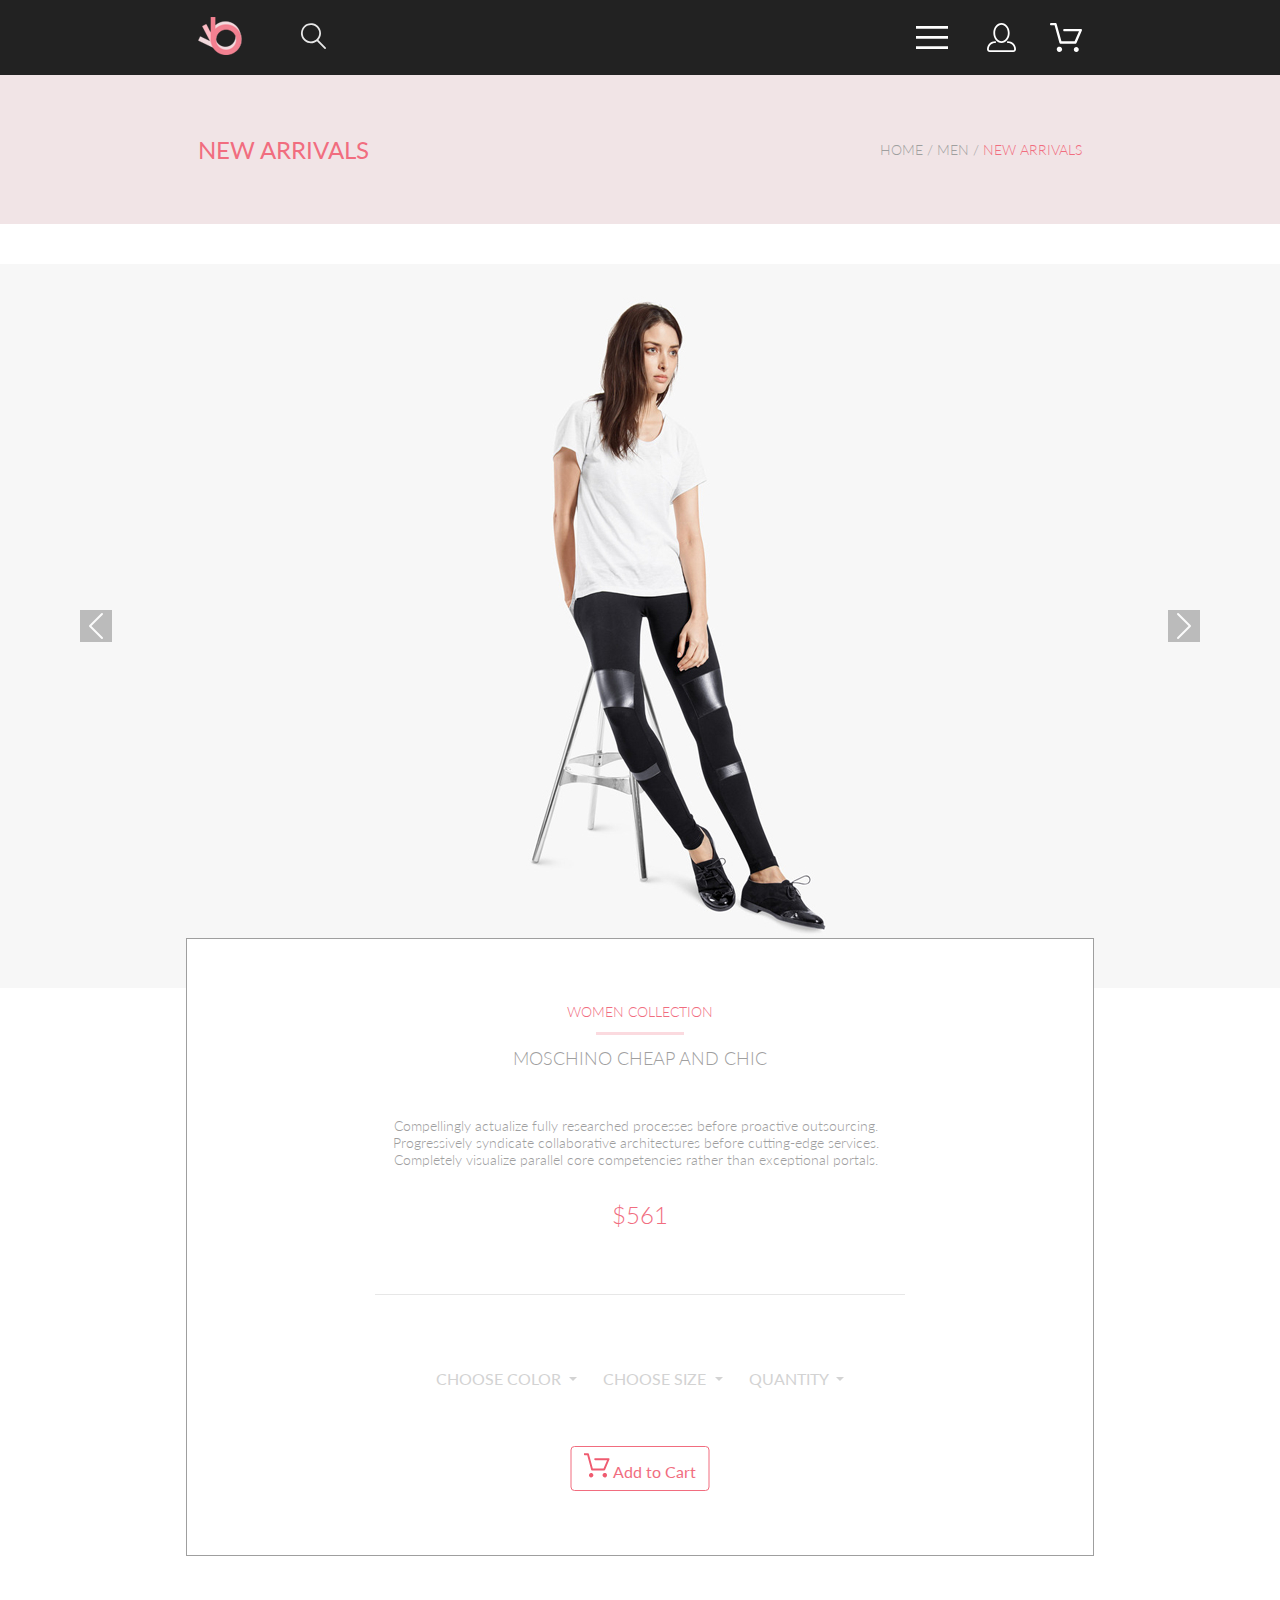
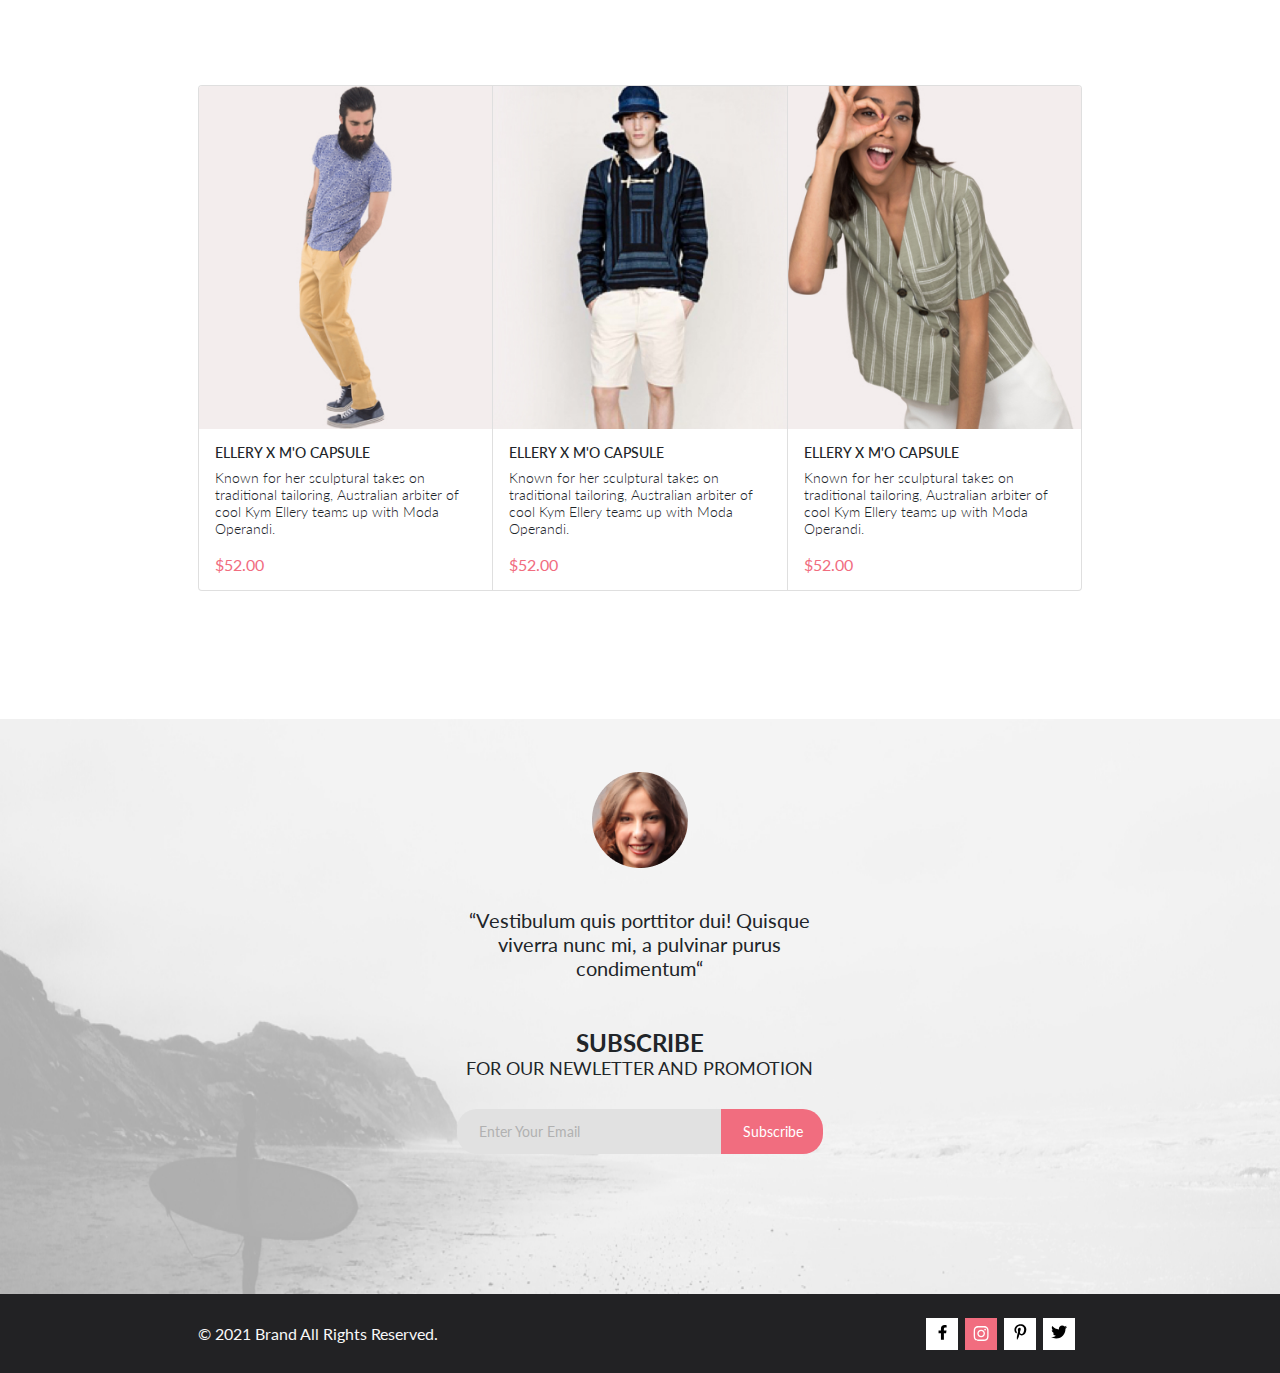
<file: product.html>
<!DOCTYPE html>
<html lang="en">

<head>
  <meta charset="UTF-8">
  <meta http-equiv="X-UA-Compatible" content="IE=edge">
  <meta name="viewport" content="width=device-width, initial-scale=1.0">
  <title>Продукт</title>
  <!-- <link href="https://cdn.jsdelivr.net/npm/bootstrap@5.0.2/dist/css/bootstrap.min.css" rel="stylesheet" integrity="sha384-EVSTQN3/azprG1Anm3QDgpJLIm9Nao0Yz1ztcQTwFspd3yD65VohhpuuCOmLASjC" crossorigin="anonymous"> -->
  <link rel="stylesheet" href="./css/bootstrap.css">
  <link rel="stylesheet" href="./css/reset.css">
  <link rel="stylesheet" href="./css/style.css">
  <link rel="preconnect" href="https://fonts.googleapis.com">
  <link rel="preconnect" href="https://fonts.gstatic.com" crossorigin>
  <link href="https://fonts.googleapis.com/css2?family=Lato:ital,wght@0,300;0,400;0,700;1,400&display=swap"
    rel="stylesheet">
</head>

<body>
    <!-- <script src="https://cdn.jsdelivr.net/npm/bootstrap@5.0.2/dist/js/bootstrap.bundle.min.js" integrity="sha384-MrcW6ZMFYlzcLA8Nl+NtUVF0sA7MsXsP1UyJoMp4YLEuNSfAP+JcXn/tWtIaxVXM" crossorigin="anonymous"></script> -->
    <script src="./js/bootstrap.js"></script>
    <script src="./js/bootstrap.bundle.js"></script>
  <header class="header">
    <div class="container header__container">
      <div class="header__box">
        <a href="index.html"><img class="header__logo" src="./img/logo.svg" alt="logo" width="44" height="38"></a>
        <form class="header__form" action="#">
          <button class="header__form-button" type="button"><img src="./img/loupe.svg" alt="loupe" width="26"
              height="27"></button>
          <label class="header__form-title visually-hidden" for="seacrh">Поиск</label>
          <input class="header__form-input" type="search" placeholder="Search" id="search">
        </form>
      </div>
      <div class="header__box">
        <div class="header__navigation">
          <button class="header__button header__ico" type="button"><svg class="icon" width="32" height="23"
              viewBox="0 0 32 23" xmlns="http://www.w3.org/2000/svg">
              <path d="M0 23V20.31H32V23H0ZM0 12.76V10.07H32V12.76H0ZM0 2.69V0H32V2.69H0Z" />
            </svg></button>
          <nav class="header__menu">
            <button class="header__menu-button" type="button"><img src="./img/close.svg" alt="close" width="12"
                height="12"></button>
            <h2 class="header__title">menu</h2>
            <ul class="header__menu-list">
              <li class="header__menu-item menu-sub-item">
                <h3 class="menu-sub-item__title">man</h3>
                <ul class="menu-sub-item__list">
                  <li class="menu-sub-item__item">Accessories</li>
                  <li class="menu-sub-item__item">Bags</li>
                  <li class="menu-sub-item__item">Denim</li>
                  <li class="menu-sub-item__item">T-Shirts</li>
                </ul>
              </li>
              <li>
                <h3 class="menu-sub-item__title">woman</h3>
                <ul class="menu-sub-item__list">
                  <li class="menu-sub-item__item">Accessories</li>
                  <li class="menu-sub-item__item">Jackets & Coats</li>
                  <li class="menu-sub-item__item">Polos</li>
                  <li class="menu-sub-item__item">T-Shirts</li>
                  <li class="menu-sub-item__item">Shirts</li>
                </ul>
              </li>
              <li>
                <h3 class="menu-sub-item__title">kids</h3>
                <ul class="menu-sub-item__list">
                  <li class="menu-sub-item__item">Accessories</li>
                  <li class="menu-sub-item__item">Jackets & Coats</li>
                  <li class="menu-sub-item__item">Polos</li>
                  <li class="menu-sub-item__item">T-Shirts</li>
                  <li class="menu-sub-item__item">Shirts</li>
                  <li class="menu-sub-item__item">Bags</li>
                </ul>
              </li>
            </ul>
          </nav>
        </div>
        <a class="header__ico ico_display-none" href="registration.html"><svg class="icon" width="29" height="29" viewBox="0 0 29 29"
            xmlns="http://www.w3.org/2000/svg">
            <path
              d="M14.5 19.937C19 19.937 22.656 15.464 22.656 9.968C22.656 4.472 19 0 14.5 0C13.3631 0.0217413 12.2463 0.303398 11.2351 0.823397C10.2239 1.34339 9.34507 2.08794 8.66602 3C7.12663 4.99573 6.30819 7.45381 6.34399 9.974C6.34399 15.465 10 19.937 14.5 19.937ZM14.5 1.813C18 1.813 20.844 5.472 20.844 9.969C20.844 14.466 17.998 18.125 14.5 18.125C11.002 18.125 8.15603 14.465 8.15503 9.969C8.15403 5.473 11 1.813 14.5 1.813ZM20.844 18.125C20.6036 18.125 20.373 18.2205 20.203 18.3905C20.033 18.5605 19.9375 18.7911 19.9375 19.0315C19.9375 19.2719 20.033 19.5025 20.203 19.6725C20.373 19.8425 20.6036 19.938 20.844 19.938C22.526 19.9399 24.1386 20.6088 25.3279 21.7982C26.5172 22.9875 27.1861 24.6 27.188 26.282C27.1875 26.5221 27.0918 26.7523 26.922 26.9221C26.7522 27.0918 26.5221 27.1875 26.282 27.188H2.71997C2.47985 27.1875 2.24975 27.0918 2.07996 26.9221C1.91016 26.7523 1.81449 26.5221 1.81396 26.282C1.81608 24.6001 2.48517 22.9877 3.67444 21.7985C4.86371 20.6092 6.47608 19.9401 8.15796 19.938C8.39824 19.938 8.62868 19.8425 8.79858 19.6726C8.96849 19.5027 9.06396 19.2723 9.06396 19.032C9.06396 18.7917 8.96849 18.5613 8.79858 18.3914C8.62868 18.2215 8.39824 18.126 8.15796 18.126C5.99541 18.1279 3.92201 18.9875 2.39258 20.5164C0.863144 22.0453 0.00264777 24.1185 0 26.281C0.000794067 27.0019 0.287502 27.693 0.797241 28.2027C1.30698 28.7125 1.99811 28.9992 2.71899 29H26.282C27.0027 28.9989 27.6936 28.7121 28.2031 28.2024C28.7126 27.6927 28.9992 27.0017 29 26.281C28.9974 24.1187 28.1372 22.0457 26.6083 20.5168C25.0793 18.9878 23.0063 18.1276 20.844 18.125Z" />
          </svg></a>
        <a class="header__ico ico_display-none" href="cart.html"><svg class="icon" width="33" height="29" viewBox="0 0 33 29"
            xmlns="http://www.w3.org/2000/svg">
            <path
              d="M27.199 29C26.5512 28.9738 25.9396 28.6948 25.4952 28.2227C25.0509 27.7506 24.8094 27.1232 24.8225 26.475C24.8356 25.8269 25.1023 25.2097 25.5653 24.7559C26.0283 24.3022 26.6508 24.048 27.2991 24.048C27.9474 24.048 28.5697 24.3022 29.0327 24.7559C29.4957 25.2097 29.7624 25.8269 29.7755 26.475C29.7886 27.1232 29.5471 27.7506 29.1028 28.2227C28.6585 28.6948 28.0468 28.9738 27.399 29H27.199ZM7.75098 26.32C7.75098 25.79 7.90815 25.2718 8.20264 24.8311C8.49712 24.3904 8.91569 24.0469 9.4054 23.844C9.8951 23.6412 10.434 23.5881 10.9539 23.6915C11.4737 23.7949 11.9512 24.0502 12.326 24.425C12.7009 24.7998 12.9562 25.2773 13.0596 25.7972C13.163 26.317 13.1098 26.8559 12.907 27.3456C12.7041 27.8353 12.3606 28.2539 11.9199 28.5483C11.4792 28.8428 10.9611 29 10.431 29C10.0789 29.0003 9.73017 28.9311 9.40479 28.7966C9.0794 28.662 8.78374 28.4646 8.53467 28.2158C8.28559 27.9669 8.08805 27.6713 7.95325 27.3461C7.81844 27.0208 7.74902 26.6721 7.74902 26.32H7.75098ZM11.551 20.686C11.2916 20.6868 11.039 20.6024 10.8322 20.4457C10.6253 20.2891 10.4756 20.0689 10.406 19.819L5.573 2.36401H2.18005C1.86657 2.36401 1.56591 2.23947 1.34424 2.01781C1.12257 1.79614 0.998047 1.49549 0.998047 1.18201C0.998047 0.868519 1.12257 0.567873 1.34424 0.346205C1.56591 0.124537 1.86657 5.81268e-06 2.18005 5.81268e-06H6.46106C6.72055 -0.00080736 6.97309 0.0837201 7.17981 0.240568C7.38653 0.397416 7.53589 0.617884 7.60498 0.868006L12.438 18.323H25.616L29.999 8.27501H15.399C15.2409 8.27961 15.0834 8.25242 14.9359 8.19507C14.7884 8.13771 14.6539 8.05134 14.5404 7.94108C14.4269 7.83082 14.3366 7.69891 14.275 7.55315C14.2134 7.40739 14.1816 7.25075 14.1816 7.0925C14.1816 6.93426 14.2134 6.77762 14.275 6.63186C14.3366 6.4861 14.4269 6.35419 14.5404 6.24393C14.6539 6.13367 14.7884 6.0473 14.9359 5.98994C15.0834 5.93259 15.2409 5.90541 15.399 5.91001H31.812C32.0077 5.90996 32.2003 5.95866 32.3724 6.05172C32.5446 6.14478 32.6908 6.27926 32.798 6.44301C32.9058 6.60729 32.9714 6.79569 32.9889 6.99145C33.0063 7.18721 32.9752 7.38424 32.8981 7.565L27.493 19.977C27.4007 20.1876 27.249 20.3668 27.0565 20.4927C26.864 20.6186 26.6391 20.6858 26.4091 20.686H11.551Z" />
          </svg></a>
      </div>
    </div>
  </header>
  <main>
    <section class="headline">
      <div class="container headline__container">
        <h1 class="headline__title">new arrivals</h1>
        <p class="headline__text">home / men /<span class="headline__text_pink"> new arrivals</span></p>
      </div>
    </section>
    <section class="arrivals">
    <div class="carousel">
      <div id="carouselExampleControls" class="carousel slide" data-bs-ride="carousel">
        <div class="carousel-inner">
          <div class="carousel-item active">
            <img src="./img/carusel.jpg" class="d-block" alt="...">
          </div>
          <div class="carousel-item">
            <img src="./img/carusel.jpg" class="d-block" alt="...">
          </div>
          <div class="carousel-item">
            <img src="./img/carusel.jpg" class="d-block" alt="...">
          </div>
        </div>
        <button class="carousel-control-prev" type="button" data-bs-target="#carouselExampleControls" data-bs-slide="prev">
          <span class="carousel-control-prev-icon" aria-hidden="true"></span>
          <span class="visually-hidden">Previous</span>
        </button>
        <button class="carousel-control-next" type="button" data-bs-target="#carouselExampleControls" data-bs-slide="next">
          <span class="carousel-control-next-icon" aria-hidden="true"></span>
          <span class="visually-hidden">Next</span>
        </button>
      </div>
    </div>
    <div class="desc container">
      <h2 class="desc__title">women collection</h2>
      <hr class="desc__hr_pink">
      <p class="desc__subtitle">moschino cheap and chic</p>
      <p class="desc__text">Compellingly actualize fully researched processes before proactive outsourcing. Progressively syndicate collaborative architectures before cutting-edge services. Completely visualize parallel core competencies rather than exceptional portals. </p>
      <p class="desc__text_pink">$561</p>
      <hr class="desc__hr">
      <div class="desc__box">
        <div class="desc__dropdown dropdown">
          <button class="btn btn-secondary dropdown-toggle" type="button" id="dropdownMenuButton1" data-bs-toggle="dropdown" aria-expanded="false">
                CHOOSE COLOR
          </button>
          <ul class="dropdown-menu" aria-labelledby="dropdownMenuButton1">
            <li><a class="dropdown-item" href="#">Yellow</a></li>
            <li><a class="dropdown-item" href="#">Black</a></li>
            <li><a class="dropdown-item" href="#">Red</a></li>
          </ul>
        </div>
        <div class="dropdown">
          <button class="btn btn-secondary dropdown-toggle" type="button" id="dropdownMenuButton1" data-bs-toggle="dropdown" aria-expanded="false">
                CHOOSE SIZE 
          </button>
          <ul class="dropdown-menu" aria-labelledby="dropdownMenuButton1">
            <li><a class="dropdown-item" href="#">S</a></li>
            <li><a class="dropdown-item" href="#">M</a></li>
            <li><a class="dropdown-item" href="#">L</a></li>
          </ul>
        </div>
          <div class="dropdown">
            <button class="btn btn-secondary dropdown-toggle" type="button" id="dropdownMenuButton1" data-bs-toggle="dropdown" aria-expanded="false">
                QUANTITY
            </button>
            <ul class="dropdown-menu" aria-labelledby="dropdownMenuButton1">
              <li><a class="dropdown-item" href="#">1</a></li>
              <li><a class="dropdown-item" href="#">2</a></li>
              <li><a class="dropdown-item" href="#">3</a></li>
            </ul>
          </div>
        </div>
        <button type="button" class="btn btn-outline-primary"><img src="./img/basket-pink.svg" alt=""> Add to Cart</button>
    </div>
  
    </section>
    <section class="additionally container">
      <div class="card-group">
        <div class="card">
          <img src="./img/product-4.jpg" class="card-img-top" alt="...">
          <div class="card-body">
            <h5 class="card-title">ellery x m'o capsule</h5>
            <p class="card-text">Known for her sculptural takes on traditional tailoring, Australian arbiter of cool Kym Ellery teams up with Moda Operandi.</p>
            <p class="card-price">$52.00</p>
          </div>
        </div>
        <div class="card">
          <img src="./img/product-3.jpg" class="card-img-top" alt="...">
          <div class="card-body">
            <h5 class="card-title">ellery x m'o capsule</h5>
            <p class="card-text">Known for her sculptural takes on traditional tailoring, Australian arbiter of cool Kym Ellery teams up with Moda Operandi.</p>
            <p class="card-price">$52.00</p>
          </div>
        </div>
        <div class="card">
          <img src="./img/product-6.jpg" class="card-img-top" alt="...">
          <div class="card-body">
            <h5 class="card-title">ellery x m'o capsule</h5>
            <p class="card-text">Known for her sculptural takes on traditional tailoring, Australian arbiter of cool Kym Ellery teams up with Moda Operandi.</p>
            <p class="card-price">$52.00</p>
          </div>
        </div>
      </div>
    </section>
  </main>
  <footer class="footer">
    <div class="footer-wrp">
      <div class="container footer-wrp__container">
        <ul class="footer-wrp__list">
          <li class="footer-wrp__item">
            <img class="footer-wrp__img" src="./img/icon.png" alt="icon">
            <p class="footer-wrp__text">“Vestibulum quis porttitor dui! Quisque viverra nunc mi, a pulvinar purus
              condimentum“</p>
          </li>
          <li class="footer-wrp__item">
            <h2 class="footer-wrp__item-title">subscribe</h2>
            <h3 class="footer-wrp__item-subtitle">for our newletter and promotion</h3>
            <form class="footer-wrp__item-form" action="#">
              <input class="footer-wrp__item-form-input" type="email" placeholder="Enter Your Email">
              <button class="footer-wrp__item-form-button" type="submit"> Subscribe </button>
            </form>
          </li>
        </ul>
      </div>
    </div>
    <div class="footer-socials">
      <div class="container footer-socials__container">
        <div class="footer-socials__box">
          <p class="footer-socials__copy">© 2021 Brand All Rights Reserved.</p>
        </div>
        <div class="footer-socials__box">
          <ul class="footer-socials__box-list">
            <li class="footer-socials__box-item"> <a class="footer-wrp-socials__icon" href="https://ru-ru.facebook.com/"
                target="_blank"><img src="./img/facebook.svg" alt="facebook"></a></li>
            <li class="footer-socials__box-item"><a class="footer-wrp-socials__icon footer-wrp-socials__icon-instagram"
                href="https://www.instagram.com/" target="_blank"><img src="./img/instagram.svg" alt="instagram"></a>
            </li>
            <li class="footer-socials__box-item"><a class="footer-wrp-socials__icon" href="https://www.pinterest.ru/"
                target="_blank"><img src="./img/pinterest.svg" alt="pinterest"></a></li>
            <li class="footer-socials__box-item"><a class="footer-wrp-socials__icon" href="https://twitter.com/"
                target="_blank"><img src="./img/twitter.svg" alt="twitter"></a></li>
          </ul>
        </div>
      </div>
    </div>
  </footer>
</body>

</html>
</file>
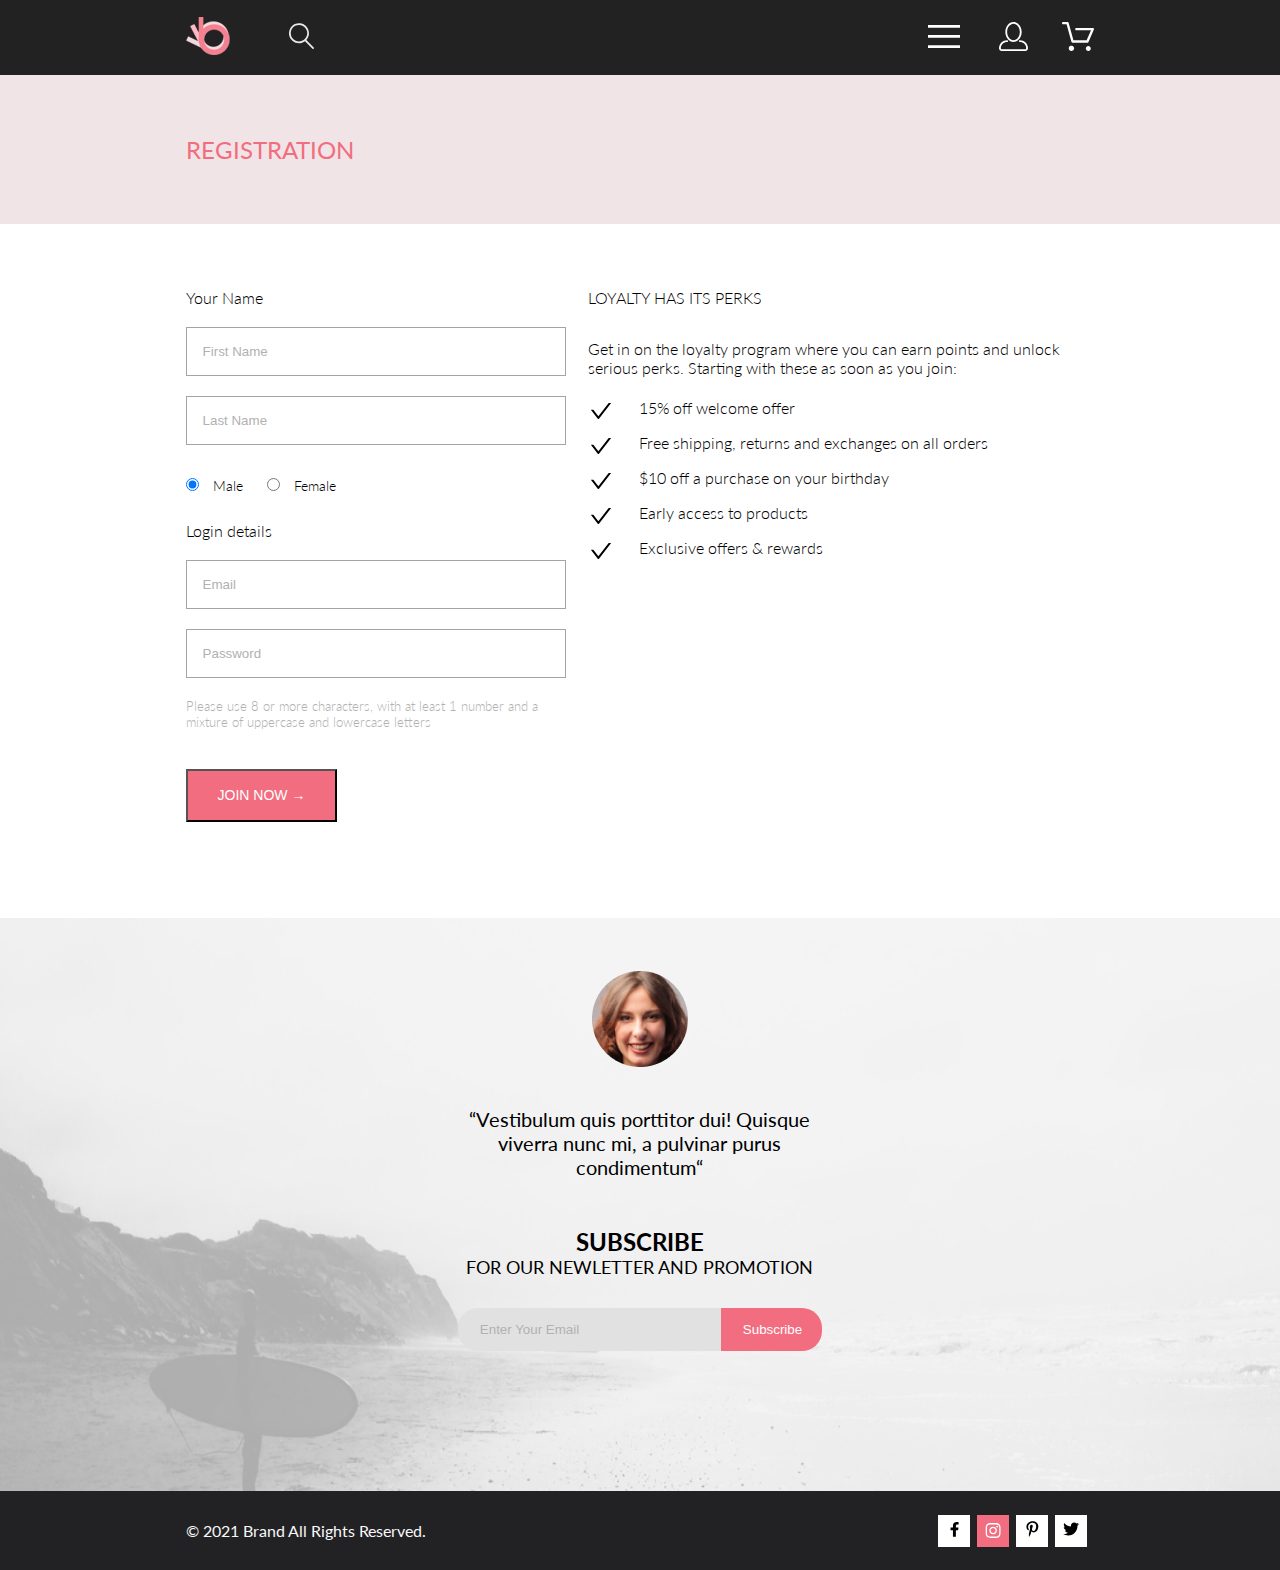
<file: registration.html>
<!DOCTYPE html>
<html lang="en">

<head>
  <meta charset="UTF-8">
  <meta http-equiv="X-UA-Compatible" content="IE=edge">
  <meta name="viewport" content="width=device-width, initial-scale=1.0">
  <title>Регистрация</title>
  <link rel="stylesheet" href="./css/reset.css">
  <link rel="stylesheet" href="./css/style.css">
  <link rel="preconnect" href="https://fonts.googleapis.com">
  <link rel="preconnect" href="https://fonts.gstatic.com" crossorigin>
  <link href="https://fonts.googleapis.com/css2?family=Lato:ital,wght@0,300;0,400;0,700;1,400&display=swap"
    rel="stylesheet">
</head>

<body>
  <header class="header">
    <div class="container header__container">
      <div class="header__box">
        <a href="index.html"><img class="header__logo" src="./img/logo.svg" alt="logo" width="44" height="38"></a>
        <form class="header__form" action="#">
          <button class="header__form-button" type="button"><img src="./img/loupe.svg" alt="loupe" width="26"
              height="27"></button>
          <label class="header__form-title visually-hidden" for="seacrh">Поиск</label>
          <input class="header__form-input" type="search" placeholder="Search" id="search">
        </form>
      </div>
      <div class="header__box">
        <div class="header__navigation">
          <button class="header__button header__ico" type="button"><svg class="icon" width="32" height="23"
              viewBox="0 0 32 23" xmlns="http://www.w3.org/2000/svg">
              <path d="M0 23V20.31H32V23H0ZM0 12.76V10.07H32V12.76H0ZM0 2.69V0H32V2.69H0Z" />
            </svg></button>
          <nav class="header__menu">
            <button class="header__menu-button" type="button"><img src="./img/close.svg" alt="close" width="12"
                height="12"></button>
            <h2 class="header__title">menu</h2>
            <ul class="header__menu-list">
              <li class="header__menu-item menu-sub-item">
                <h3 class="menu-sub-item__title">man</h3>
                <ul class="menu-sub-item__list">
                  <li class="menu-sub-item__item">Accessories</li>
                  <li class="menu-sub-item__item">Bags</li>
                  <li class="menu-sub-item__item">Denim</li>
                  <li class="menu-sub-item__item">T-Shirts</li>
                </ul>
              </li>
              <li>
                <h3 class="menu-sub-item__title">woman</h3>
                <ul class="menu-sub-item__list">
                  <li class="menu-sub-item__item">Accessories</li>
                  <li class="menu-sub-item__item">Jackets & Coats</li>
                  <li class="menu-sub-item__item">Polos</li>
                  <li class="menu-sub-item__item">T-Shirts</li>
                  <li class="menu-sub-item__item">Shirts</li>
                </ul>
              </li>
              <li>
                <h3 class="menu-sub-item__title">kids</h3>
                <ul class="menu-sub-item__list">
                  <li class="menu-sub-item__item">Accessories</li>
                  <li class="menu-sub-item__item">Jackets & Coats</li>
                  <li class="menu-sub-item__item">Polos</li>
                  <li class="menu-sub-item__item">T-Shirts</li>
                  <li class="menu-sub-item__item">Shirts</li>
                  <li class="menu-sub-item__item">Bags</li>
                </ul>
              </li>
            </ul>
          </nav>
        </div>
        <a class="header__ico ico_display-none" href="registration.html"><svg class="icon" width="29" height="29" viewBox="0 0 29 29"
            xmlns="http://www.w3.org/2000/svg">
            <path
              d="M14.5 19.937C19 19.937 22.656 15.464 22.656 9.968C22.656 4.472 19 0 14.5 0C13.3631 0.0217413 12.2463 0.303398 11.2351 0.823397C10.2239 1.34339 9.34507 2.08794 8.66602 3C7.12663 4.99573 6.30819 7.45381 6.34399 9.974C6.34399 15.465 10 19.937 14.5 19.937ZM14.5 1.813C18 1.813 20.844 5.472 20.844 9.969C20.844 14.466 17.998 18.125 14.5 18.125C11.002 18.125 8.15603 14.465 8.15503 9.969C8.15403 5.473 11 1.813 14.5 1.813ZM20.844 18.125C20.6036 18.125 20.373 18.2205 20.203 18.3905C20.033 18.5605 19.9375 18.7911 19.9375 19.0315C19.9375 19.2719 20.033 19.5025 20.203 19.6725C20.373 19.8425 20.6036 19.938 20.844 19.938C22.526 19.9399 24.1386 20.6088 25.3279 21.7982C26.5172 22.9875 27.1861 24.6 27.188 26.282C27.1875 26.5221 27.0918 26.7523 26.922 26.9221C26.7522 27.0918 26.5221 27.1875 26.282 27.188H2.71997C2.47985 27.1875 2.24975 27.0918 2.07996 26.9221C1.91016 26.7523 1.81449 26.5221 1.81396 26.282C1.81608 24.6001 2.48517 22.9877 3.67444 21.7985C4.86371 20.6092 6.47608 19.9401 8.15796 19.938C8.39824 19.938 8.62868 19.8425 8.79858 19.6726C8.96849 19.5027 9.06396 19.2723 9.06396 19.032C9.06396 18.7917 8.96849 18.5613 8.79858 18.3914C8.62868 18.2215 8.39824 18.126 8.15796 18.126C5.99541 18.1279 3.92201 18.9875 2.39258 20.5164C0.863144 22.0453 0.00264777 24.1185 0 26.281C0.000794067 27.0019 0.287502 27.693 0.797241 28.2027C1.30698 28.7125 1.99811 28.9992 2.71899 29H26.282C27.0027 28.9989 27.6936 28.7121 28.2031 28.2024C28.7126 27.6927 28.9992 27.0017 29 26.281C28.9974 24.1187 28.1372 22.0457 26.6083 20.5168C25.0793 18.9878 23.0063 18.1276 20.844 18.125Z" />
          </svg></a>
        <a class="header__ico ico_display-none" href="cart.html"><svg class="icon" width="33" height="29" viewBox="0 0 33 29"
            xmlns="http://www.w3.org/2000/svg">
            <path
              d="M27.199 29C26.5512 28.9738 25.9396 28.6948 25.4952 28.2227C25.0509 27.7506 24.8094 27.1232 24.8225 26.475C24.8356 25.8269 25.1023 25.2097 25.5653 24.7559C26.0283 24.3022 26.6508 24.048 27.2991 24.048C27.9474 24.048 28.5697 24.3022 29.0327 24.7559C29.4957 25.2097 29.7624 25.8269 29.7755 26.475C29.7886 27.1232 29.5471 27.7506 29.1028 28.2227C28.6585 28.6948 28.0468 28.9738 27.399 29H27.199ZM7.75098 26.32C7.75098 25.79 7.90815 25.2718 8.20264 24.8311C8.49712 24.3904 8.91569 24.0469 9.4054 23.844C9.8951 23.6412 10.434 23.5881 10.9539 23.6915C11.4737 23.7949 11.9512 24.0502 12.326 24.425C12.7009 24.7998 12.9562 25.2773 13.0596 25.7972C13.163 26.317 13.1098 26.8559 12.907 27.3456C12.7041 27.8353 12.3606 28.2539 11.9199 28.5483C11.4792 28.8428 10.9611 29 10.431 29C10.0789 29.0003 9.73017 28.9311 9.40479 28.7966C9.0794 28.662 8.78374 28.4646 8.53467 28.2158C8.28559 27.9669 8.08805 27.6713 7.95325 27.3461C7.81844 27.0208 7.74902 26.6721 7.74902 26.32H7.75098ZM11.551 20.686C11.2916 20.6868 11.039 20.6024 10.8322 20.4457C10.6253 20.2891 10.4756 20.0689 10.406 19.819L5.573 2.36401H2.18005C1.86657 2.36401 1.56591 2.23947 1.34424 2.01781C1.12257 1.79614 0.998047 1.49549 0.998047 1.18201C0.998047 0.868519 1.12257 0.567873 1.34424 0.346205C1.56591 0.124537 1.86657 5.81268e-06 2.18005 5.81268e-06H6.46106C6.72055 -0.00080736 6.97309 0.0837201 7.17981 0.240568C7.38653 0.397416 7.53589 0.617884 7.60498 0.868006L12.438 18.323H25.616L29.999 8.27501H15.399C15.2409 8.27961 15.0834 8.25242 14.9359 8.19507C14.7884 8.13771 14.6539 8.05134 14.5404 7.94108C14.4269 7.83082 14.3366 7.69891 14.275 7.55315C14.2134 7.40739 14.1816 7.25075 14.1816 7.0925C14.1816 6.93426 14.2134 6.77762 14.275 6.63186C14.3366 6.4861 14.4269 6.35419 14.5404 6.24393C14.6539 6.13367 14.7884 6.0473 14.9359 5.98994C15.0834 5.93259 15.2409 5.90541 15.399 5.91001H31.812C32.0077 5.90996 32.2003 5.95866 32.3724 6.05172C32.5446 6.14478 32.6908 6.27926 32.798 6.44301C32.9058 6.60729 32.9714 6.79569 32.9889 6.99145C33.0063 7.18721 32.9752 7.38424 32.8981 7.565L27.493 19.977C27.4007 20.1876 27.249 20.3668 27.0565 20.4927C26.864 20.6186 26.6391 20.6858 26.4091 20.686H11.551Z" />
          </svg></a>
      </div>
    </div>
  </header>
  <main>
    <section class="headline">
      <div class="container headline__container">
        <h1 class="headline__title">registration</h1>
      </div>
    </section>
    <section class="container registration">
      <form class="registration__form" action="#">
        <fieldset>
          <legend class="registration__title">Your Name</legend>
          <input class="registration__input" type="text" placeholder="First Name" required><br>
          <input class="registration__input" type="text" placeholder="Last Name" required><br>
        </fieldset>
        <fieldset>
          <legend class="registration__title registration__title_visually-hidden">gender</legend>
          <input class="registration__radio" type="radio" id="Male" name="gender" value="Male" checked>
          <label for="Male">Male</label>
          <input class="registration__radio registration__radio-female" type="radio" id="Female" name="gender"
            value="Female">
          <label for="Female">Female</label>
        </fieldset>
        <fieldset>
          <legend class="registration__title">Login details</legend>
          <input class="registration__input" type="email" placeholder="Email"><br>
          <input class="registration__input" type="password" placeholder="Password">
        </fieldset>
        <p class="registration__text">Please use 8 or more characters, with at least 1 number and a mixture of uppercase
          and lowercase letters</p>
        <button class="registration__button" type="submit">join now <span>&rarr;</span></button>
      </form>
      <div class="loyalty">
        <h3 class="loyalty__title">loyalty has its perks</h3>
        <p class="loyalty__text">Get in on the loyalty program where you can earn points and unlock serious perks.
          Starting with these as soon as you join:</p>
        <ul class="loyalty__list">
          <li class="loyalty__item">15% off welcome offer</li>
          <li class="loyalty__item">Free shipping, returns and exchanges on all orders</li>
          <li class="loyalty__item">$10 off a purchase on your birthday</li>
          <li class="loyalty__item">Early access to products</li>
          <li class="loyalty__item">Exclusive offers & rewards</li>
        </ul>
      </div>
    </section>
  </main>
  <footer class="footer">
    <div class="footer-wrp">
      <div class="container footer-wrp__container">
        <ul class="footer-wrp__list">
          <li class="footer-wrp__item">
            <img class="footer-wrp__img" src="./img/icon.png" alt="icon">
            <p class="footer-wrp__text">“Vestibulum quis porttitor dui! Quisque viverra nunc mi, a pulvinar purus
              condimentum“</p>
          </li>
          <li class="footer-wrp__item">
            <h2 class="footer-wrp__item-title">subscribe</h2>
            <h3 class="footer-wrp__item-subtitle">for our newletter and promotion</h3>
            <form class="footer-wrp__item-form" action="#">
              <input class="footer-wrp__item-form-input" type="email" placeholder="Enter Your Email">
              <button class="footer-wrp__item-form-button" type="submit"> Subscribe </button>
            </form>
          </li>
        </ul>
      </div>
    </div>
    <div class="footer-socials">
      <div class="container footer-socials__container">
        <div class="footer-socials__box">
          <p class="footer-socials__copy">© 2021 Brand All Rights Reserved.</p>
        </div>
        <div class="footer-socials__box">
          <ul class="footer-socials__box-list">
            <li class="footer-socials__box-item"> <a class="footer-wrp-socials__icon" href="https://ru-ru.facebook.com/"
                target="_blank"><img src="./img/facebook.svg" alt="facebook"></a></li>
            <li class="footer-socials__box-item"><a class="footer-wrp-socials__icon footer-wrp-socials__icon-instagram"
                href="https://www.instagram.com/" target="_blank"><img src="./img/instagram.svg" alt="instagram"></a>
            </li>
            <li class="footer-socials__box-item"><a class="footer-wrp-socials__icon" href="https://www.pinterest.ru/"
                target="_blank"><img src="./img/pinterest.svg" alt="pinterest"></a></li>
            <li class="footer-socials__box-item"><a class="footer-wrp-socials__icon" href="https://twitter.com/"
                target="_blank"><img src="./img/twitter.svg" alt="twitter"></a></li>
          </ul>
        </div>
      </div>
    </div>
  </footer>
</body>

</html>
</file>
<file: css/style.css>
body {
  font-family: Lato;
  font-size: 14px;
  font-style: normal;
  font-weight: 300;
  line-height: 17px; }

.container {
  max-width: 71%;
  margin: 0 auto; }

.visually-hidden {
  position: absolute;
  white-space: nowrap;
  width: 1px;
  height: 1px;
  overflow: hidden;
  border: 0;
  padding: 0;
  clip: rect(0 0 0 0);
  clip-path: inset(50%);
  margin: -1px; }

[type="text"]:hover,
[type="text"]:focus {
  outline: 1px solid #F16D7F;
  background: white;
  cursor: pointer; }

[type="email"]:hover,
[type="email"]:focus {
  outline: 1px solid #F16D7F;
  background: white;
  cursor: pointer; }

[type="password"]:hover,
[type="password"]:focus {
  outline: 1px solid #F16D7F;
  background: white;
  cursor: pointer; }

::-webkit-input-placeholder {
  color: #B1B1B1; }

::-moz-placeholder {
  color: #B1B1B1; }

/* Firefox 19+ */
:-moz-placeholder {
  color: #B1B1B1; }

/* Firefox 18- */
:-ms-input-placeholder {
  color: #B1B1B1; }

:focus::-webkit-input-placeholder {
  color: transparent; }

:focus::-moz-placeholder {
  color: transparent; }

:focus:-moz-placeholder {
  color: transparent; }

:focus:-ms-input-placeholder {
  color: transparent; }

.button-icon {
  background: #222222;
  border: none; }

.icon {
  fill: #FFFFFF; }

@media (max-width: 1599px) {
  .container {
    width: 96%; } }
@media (max-width: 767px) {
  .container {
    width: 83%; }

  hr {
    max-width: 275px;
    width: 70%; } }
.header {
  background-color: #222222;
  position: relative; }

.header__container {
  display: flex;
  align-items: center;
  min-height: 75px;
  justify-content: space-between; }

.header__box {
  display: flex;
  align-items: center; }

.header__logo {
  margin: 0 41px 0 0; }

.header__ico {
  margin: 0 0 0 33px; }

.header__button {
  border: none;
  background-color: transparent; }

.header__ico:hover,
.header__ico:focus {
  background: #F1E4E6;
  cursor: pointer; }

.header__ico:hover .icon,
.header__ico:focus .icon {
  fill: #222222; }

.header__ico:active .icon {
  fill: #F16D7F; }

.header__form {
  position: relative;
  transition: all 1s;
  width: 50px;
  height: 50px;
  box-sizing: border-box;
  border-radius: 25px;
  padding: 5px; }

.header__form-input {
  position: absolute;
  top: 0;
  left: 0;
  width: 100%;
  height: 42.5px;
  line-height: 30px;
  outline: 0;
  border: 0;
  display: none;
  font-size: 1em;
  border-radius: 20px;
  padding: 0 20px; }

.header__form-button {
  background-color: transparent;
  box-sizing: border-box;
  padding: 10px;
  width: 42.5px;
  height: 42.5px;
  position: absolute;
  top: 0;
  right: 0;
  border: none;
  color: #222222;
  transition: all 1s; }

.header__form:hover {
  width: 200px;
  cursor: pointer; }

.header__form:hover input {
  display: block; }

.header__menu {
  position: absolute;
  width: 80px;
  top: 100%;
  right: 0;
  background: #FFFFFF;
  display: none;
  width: 232px;
  height: 765px; }

.header__menu-list {
  padding: 0;
  margin: 0;
  list-style: none; }

.header__menu-button {
  border: none;
  background: transparent;
  padding-top: 16px;
  float: right; }

.header__title {
  font-weight: bold;
  font-size: 14px;
  line-height: 17px;
  text-transform: uppercase;
  padding: 37px 0 4px 34px; }

.menu-sub-item__title {
  padding-left: 33px;
  padding-bottom: 12px;
  padding-top: 20px;
  font-weight: normal;
  font-size: 14px;
  line-height: 17px;
  color: #F16D7F;
  text-transform: uppercase; }

.menu-sub-item__item {
  font-weight: normal;
  font-size: 14px;
  line-height: 17px;
  text-decoration: none;
  color: #9F9F9F;
  padding-left: 54px;
  padding-bottom: 11px; }

.menu-sub-item__list {
  padding: 0;
  margin: 0;
  list-style: none; }

.menu-sub-item__item {
  color: #9F9F9F;
  text-decoration: none; }

.menu-sub-item__item:hover {
  cursor: pointer; }

.header__button:hover + .header__menu,
.header__button:focus + .header__menu {
  display: block; }

.header__menu:hover {
  display: block; }

.header__menu-button:hover,
.header__menu-button:focus {
  opacity: 0.5;
  cursor: pointer;
  outline: none; }

.header__menu-button:active {
  opacity: 0.7; }

@media (max-width: 767px) {
  .ico_display-none {
    display: none; } }
.hero {
  display: flex;
  background-color: #F1E4E6;
  justify-content: center;
  margin-bottom: 64px; }

.hero-wrp {
  display: flex;
  align-items: center;
  padding: 0 0 0 92px;
  width: 800px; }

.hero__title {
  font-size: 48px;
  font-weight: 900;
  line-height: 58px;
  text-transform: uppercase; }

.hero__subtitle {
  display: block;
  font-size: 37px;
  font-weight: 700;
  line-height: 44px; }

.hero__pink {
  color: #F16D7F; }

@media (max-width: 1599px) {
  .hero {
    height: 369px;
    margin-bottom: 18px; }

  .hero__img {
    height: 100%;
    object-fit: contain;
    width: 50%; }

  .hero-wrp {
    padding: 0 0 0 68px;
    width: 800px; }

  .hero__title {
    font-size: 44px;
    line-height: 53px; }

  .hero__subtitle {
    font-size: 24px;
    font-weight: 700;
    line-height: 29px; } }
@media (max-width: 767px) {
  .hero__img {
    display: none; }

  .hero {
    height: 363px;
    margin-bottom: 64px; }

  .hero-wrp {
    justify-content: center;
    padding: 0; } }
.hero__img_rotate-scale-down {
  -webkit-animation: rotate-scale-down 0.65s linear both;
  animation: rotate-scale-down 0.65s linear both; }

@-webkit-keyframes hero__img_rotate-scale-down {
  0% {
    -webkit-transform: scale(1) rotateZ(0);
    transform: scale(1) rotateZ(0); }
  50% {
    -webkit-transform: scale(0.5) rotateZ(180deg);
    transform: scale(0.5) rotateZ(180deg); }
  100% {
    -webkit-transform: scale(1) rotateZ(360deg);
    transform: scale(1) rotateZ(360deg); } }
@keyframes rotate-scale-down {
  0% {
    -webkit-transform: scale(1) rotateZ(0);
    transform: scale(1) rotateZ(0); }
  50% {
    -webkit-transform: scale(0.5) rotateZ(180deg);
    transform: scale(0.5) rotateZ(180deg); }
  100% {
    -webkit-transform: scale(1) rotateZ(360deg);
    transform: scale(1) rotateZ(360deg); } }
.sale__title_visually-hidden {
  position: absolute;
  white-space: nowrap;
  width: 1px;
  height: 1px;
  overflow: hidden;
  border: 0;
  padding: 0;
  clip: rect(0 0 0 0);
  clip-path: inset(50%);
  margin: -1px; }

.sale__list {
  display: flex;
  justify-content: space-between;
  flex-wrap: wrap; }

.sale__item {
  width: 360px;
  height: 260px;
  padding-bottom: 30px;
  display: flex;
  justify-content: center;
  align-items: center; }

.sale__item-women {
  background-image: url(../img/forwomen.jpg);
  background-repeat: no-repeat; }

.sale__item-men {
  background-image: url(../img/formen.jpg);
  background-repeat: no-repeat; }

.sale__item-kids {
  background-image: url(../img/forkids.jpg);
  background-repeat: no-repeat; }

.sale__item-aaccesories {
  width: 100%;
  height: 180px;
  background-image: url(../img/accesories.jpg);
  background-repeat: no-repeat;
  display: flex;
  justify-content: center;
  align-items: center; }

.sale__link {
  text-decoration: none; }

.sale__text {
  font-size: 16px;
  font-weight: 400;
  text-align: center;
  color: #FFFFFF;
  text-transform: uppercase;
  padding-bottom: 20px; }

.sale__subtitle {
  font-size: 24px;
  font-weight: 700;
  text-align: center;
  color: #F16D7F;
  text-transform: uppercase; }

@media (max-width: 1599px) {
  .sale__item {
    width: 30%;
    min-height: 168px; }

  .sale__item-aaccesories {
    width: 100%; } }
@media (max-width: 767px) {
  .sale__item {
    width: 100%;
    flex-direction: column; }

  .sale__list {
    flex-direction: column;
    align-items: center; }

  .sale__item-women {
    background-position: center; }

  .sale__item-men {
    background-position: center; }

  .sale__item-kids {
    background-position: center; } }
.product {
  margin-top: 97px; }

.product__title {
  font-size: 30px;
  font-weight: normal;
  line-height: 36px;
  text-align: center;
  padding-bottom: 6px; }

.product__text {
  text-align: center;
  color: #9F9F9F;
  padding-bottom: 48px; }

.product__list {
  display: flex;
  flex-wrap: wrap;
  justify-content: space-between;
  margin-bottom: 18px; }

.product__item {
  width: 360px;
  box-sizing: border-box;
  display: flex;
  flex-direction: column;
  background-color: #F8F8F8;
  margin-bottom: 30px; }

.product__item-title {
  font-weight: normal;
  font-size: 13px;
  line-height: 16px;
  padding-top: 25px;
  padding-bottom: 12px;
  padding-left: 18px;
  text-transform: uppercase; }

.product__item-text {
  color: #9F9F9F;
  padding-left: 16px;
  padding-bottom: 18px;
  width: 314px; }

.product__item-price {
  font-weight: normal;
  font-size: 16px;
  line-height: 19px;
  padding-left: 18px;
  padding-bottom: 20px;
  color: #F16D7F; }

.product__button {
  font-weight: normal;
  font-size: 16px;
  line-height: 19px;
  color: #F16D7F;
  padding: 14px 38px;
  background-color: #FFFFFF;
  text-decoration: none;
  border-color: #F16D7F;
  margin: auto;
  display: block; }

.product__link {
  text-decoration: none; }

.product__item-button {
  position: absolute;
  top: 50%;
  left: 50%;
  transform: translate(-50%, -50%);
  background-color: transparent;
  border: 1px solid #fff;
  font-weight: normal;
  font-size: 14px;
  line-height: 17px;
  color: #FFFFFF;
  padding: 10px; }

.product-wrapper-overlay {
  position: relative; }

.product-wrapper-overlay:before {
  content: '';
  width: 100%;
  min-height: 420px;
  background: rgba(58, 56, 56, 0.86);
  position: absolute;
  top: 0; }

.overlay,
.product__item-button {
  display: none; }

.product-wrapper-overlay:before {
  display: none; }

.product__item:hover .product__item-button,
.product__item:hover .overlay,
.product__item:hover .product-wrapper-overlay:before {
  display: block; }

.product__item-button:hover,
.product__item-button:focus {
  opacity: 0.5;
  cursor: pointer;
  outline: none; }

.product__item-button:active {
  opacity: 0.7; }

.product__button:hover,
.product__button:focus {
  opacity: 0.5;
  cursor: pointer;
  outline: none; }

.product__button:active {
  opacity: 0.7; }

@media (max-width: 1599px) {
  .product {
    margin-top: 154px; }

  .product__list {
    margin-bottom: 32px; } }
@media (max-width: 767px) {
  .product {
    margin-top: 32px; }

  .product__list {
    flex-direction: column;
    align-items: center;
    margin-bottom: 25px; }

  .product__item {
    width: 100%;
    margin-bottom: 16px; }

  .product__item-text {
    width: 95%; }

  .product__item-img {
    width: 100%; } }
.aside {
  background-color: #222224;
  margin-top: 95px; }

.aside__list {
  display: flex;
  justify-content: space-between; }

.aside__item {
  width: 360px;
  box-sizing: border-box;
  display: flex;
  flex-direction: column;
  align-items: center;
  padding-top: 103px;
  padding-bottom: 104px; }

.aside__title {
  font-weight: normal;
  font-size: 19.96px;
  line-height: 24px;
  padding-top: 28px;
  padding-bottom: 16px;
  color: #E8E8E8; }

.aside__text {
  font-weight: 300;
  font-size: 13.972px;
  line-height: 17px;
  text-align: center;
  color: #E8E8E8; }

@media (max-width: 1599px) {
  .aside {
    margin-top: 65px; }

  .aside__list {
    flex-direction: column;
    align-items: center;
    padding-bottom: 64px; }

  .aside__item {
    padding: 48px 0 0 0; } }
@media (max-width: 767px) {
  .aside__item {
    width: 100%;
    max-width: 360px; }

  .aside__list {
    padding-bottom: 81px; } }
.footer-wrp {
  background-image: url(../img/backgraund-footer.jpg);
  background-repeat: no-repeat;
  background-size: 100% 100%; }

.footer-wrp__list {
  display: flex;
  justify-content: space-between; }

.footer-wrp__item {
  box-sizing: border-box;
  display: flex;
  flex-direction: column;
  align-items: center;
  width: 450px; }

.footer-wrp__img {
  padding-top: 98px;
  padding-bottom: 60px; }

.footer-wrp__text {
  font-weight: normal;
  font-size: 20px;
  line-height: 24px;
  text-align: center;
  width: 359px;
  padding-bottom: 150px; }

.footer-socials {
  background-color: #222224; }

.footer-socials__copy {
  font-weight: normal;
  font-size: 16px;
  line-height: 19px;
  color: #F8F8F8;
  padding: 30px 0; }

.footer-socials__container {
  display: flex;
  align-items: center;
  justify-content: space-between; }

.footer-socials__box-list {
  display: flex;
  flex-wrap: wrap; }

.footer-socials__box-item {
  align-items: center;
  display: flex;
  background-color: #FFFFFF;
  margin-right: 7px;
  width: 32px;
  height: 32px;
  justify-content: center; }

.footer-wrp-socials__icon-instagram {
  background-color: #F16D7F;
  width: 32px;
  height: 32px;
  align-items: center;
  display: flex;
  justify-content: center; }

.footer-wrp-socials__icon:hover,
.footer-wrp-socials__icon:focus {
  opacity: 0.5;
  cursor: pointer;
  outline: none; }

.footer-wrp-socials__icon:active {
  opacity: 0.7; }

.footer-wrp__item-title {
  font-size: 24px;
  font-weight: 400;
  line-height: 29px;
  letter-spacing: 0em;
  text-align: center;
  text-transform: uppercase;
  font-weight: bold;
  padding-top: 155px; }

.footer-wrp__item-subtitle {
  font-size: 18px;
  font-weight: 400;
  line-height: 22px;
  letter-spacing: 0em;
  text-align: center;
  text-transform: uppercase;
  padding-bottom: 30px; }

.footer-wrp__item-form {
  display: inline-flex; }

.footer-wrp__item-form-input {
  background-color: #E1E1E1;
  border: none;
  border-radius: 20px 0 0 20px;
  padding: 14px 64px 14px 22px; }

.footer-wrp__item-form-button {
  background-color: #F16D7F;
  color: #FFFFFF;
  border-radius: 0 20px 20px 0;
  border: none;
  padding: 14px 20px 14px 22px; }

.footer-wrp__item-form-button:hover,
.footer-wrp__item-form-button:focus {
  opacity: 0.5;
  cursor: pointer;
  outline: none; }

.footer-wrp__item-form-button:active {
  opacity: 0.7; }

@media (max-width: 1599px) {
  .footer-wrp__list {
    flex-direction: column;
    align-items: center; }

  .footer-wrp__img {
    padding-top: 53px;
    padding-bottom: 40px; }

  .footer-wrp__text {
    padding-bottom: 48px; }

  .footer-wrp__item-title {
    padding-top: 0; }

  .footer-wrp__item-form {
    padding-bottom: 140px; } }
@media (max-width: 767px) {
  .footer-wrp__text {
    width: 100%;
    font-size: 18px;
    line-height: 22px;
    padding-bottom: 59px; }

  .footer-wrp__item {
    width: 100%; }

  .footer-wrp__item-form-input {
    width: 70%; }

  .footer-wrp__item-form-button {
    width: 30%;
    padding-left: 5px; }

  .footer-wrp__item-subtitle {
    padding-bottom: 22px; }

  .footer-wrp__item-form {
    padding-bottom: 109px; }

  .footer-socials__container {
    flex-direction: column-reverse; }

  .footer-socials__box-list {
    margin-top: 43px; }

  .footer-socials__copy {
    padding: 40px 0 9px 0; } }
.headline {
  background-color: #F1E4E6; }

.headline__container {
  display: flex;
  justify-content: space-between;
  align-items: center; }

.headline__title {
  text-transform: uppercase;
  color: #F16D7F;
  font-size: 24px;
  line-height: 29px;
  font-weight: normal;
  padding: 60px 0; }

.headline__text {
  text-transform: uppercase;
  color: #9F9F9F;
  font-style: normal;
  font-weight: 300;
  font-size: 14px;
  line-height: 17px; }

.headline__text_pink {
  color: #F16D7F; }

@media (max-width: 1599px) {
  .headline {
    margin-bottom: 40px; } }
@media (max-width: 767px) {
  .headline {
    margin-bottom: 40px; }

  .headline__title {
    text-align: center; }

  .headline__container {
    display: inline; }

  .headline__title {
    padding: 24px 0 32px 0; }

  .headline__text {
    padding-bottom: 46px;
    text-align: center; } }
.registration {
  display: flex;
  margin-top: 64px; }

.registration__title {
  font-weight: 300;
  font-size: 16px;
  line-height: 19px;
  padding-bottom: 20px; }

.registration__input {
  width: 360px;
  height: 45px;
  margin-bottom: 20px;
  padding-left: 16px;
  border: 1px solid #A4A4A4;
  color: #F16D7F; }

.registration__title_visually-hidden {
  position: absolute;
  white-space: nowrap;
  width: 1px;
  height: 1px;
  overflow: hidden;
  border: 0;
  padding: 0;
  clip: rect(0 0 0 0);
  clip-path: inset(50%);
  margin: -1px; }

.registration__radio {
  margin: 13px 10px 30px 0;
  border: 1px solid #A4A4A4; }

.registration__radio-female {
  margin-left: 20px; }

.registration__text {
  font-weight: 300;
  font-size: 13px;
  line-height: 16px;
  color: #B1B1B1;
  width: 360px;
  padding-bottom: 39px; }

.registration__button {
  background-color: #F16D7F;
  padding: 16px 30px;
  text-transform: uppercase;
  color: #FFFFFF;
  font-size: 14px;
  line-height: 17px;
  font-weight: normal;
  margin-bottom: 96px; }

.registration__button:hover,
.registration__button:focus {
  opacity: 0.5;
  cursor: pointer;
  outline: none; }

.registration__button:active {
  opacity: 0.7; }

@media (max-width: 767px) {
  .registration {
    flex-direction: column; }

  .registration__button {
    margin-bottom: 40px; }

  .registration__input {
    width: 100%;
    max-width: 360px; }

  .registration__text {
    width: 100%;
    max-width: 360px; } }
.loyalty {
  padding-left: 128px; }

.loyalty__title {
  font-size: 24px;
  line-height: 29px;
  font-weight: 300;
  text-transform: uppercase;
  padding-bottom: 22px; }

.loyalty__text {
  font-size: 24px;
  line-height: 29px;
  padding-bottom: 21px; }

.loyalty__list {
  margin: 0;
  list-style: none; }

.loyalty__item {
  position: relative;
  font-size: 24px;
  line-height: 29px;
  padding: 0 0 16px 23px;
  margin-left: 28px; }

.loyalty__item:before {
  content: '';
  width: 20px;
  height: 16px;
  position: absolute;
  top: 5px;
  left: -25px;
  background-image: url(../img/check.svg);
  background-size: 20px 16px; }

@media (max-width: 1599px) {
  .loyalty {
    padding-left: 22px; }

  .loyalty__title {
    font-size: 16px;
    line-height: 19px;
    padding-bottom: 32px; }

  .loyalty__text {
    font-size: 16px;
    line-height: 19px; }

  .loyalty__item {
    font-size: 16px;
    line-height: 19px; } }
@media (max-width: 767px) {
  .loyalty {
    padding-left: 0px;
    margin-bottom: 100px; } }
.cart {
  display: flex;
  padding-top: 96px; }

.cart__item {
  display: flex;
  margin-bottom: 40px;
  -webkit-box-shadow: 16px 16px 21px -2px rgba(34, 60, 80, 0.2);
  -moz-box-shadow: 16px 16px 21px -2px rgba(34, 60, 80, 0.2);
  box-shadow: 16px 16px 21px -2px rgba(34, 60, 80, 0.2); }

.cart__img {
  padding-right: 31px; }

.cart__title {
  font-weight: normal;
  font-size: 24px;
  line-height: 29px;
  text-transform: uppercase;
  max-width: 200px;
  padding-bottom: 42px;
  padding-top: 22px; }

.cart__text {
  font-weight: normal;
  font-size: 22px;
  line-height: 26px;
  color: #222224;
  padding-bottom: 6px; }

.cart__product-button {
  border: none;
  background: transparent;
  float: right;
  padding-top: 28px;
  padding-right: 22px; }

.cart__item-text {
  width: 390px; }

.cart__button {
  display: flex;
  justify-content: space-between; }

.cart__btn {
  margin-top: 32px;
  margin-bottom: 128px;
  font-style: normal;
  font-weight: 300;
  font-size: 14px;
  line-height: 17px;
  color: #9F9F9F;
  padding: 16px 40px;
  text-transform: uppercase;
  background-color: #FFFFFF;
  border-color: #9F9F9F; }

.cart__box {
  margin-left: 128px; }

.cart__form-title {
  padding-top: 22px;
  font-style: normal;
  font-weight: 300;
  font-size: 16px;
  line-height: 19px;
  text-transform: uppercase; }

.cart__form-input {
  margin-top: 21px;
  padding: 13px 16px;
  width: 359px;
  border: 1px solid #9F9F9F; }

.cart__form-button {
  margin-top: 24px;
  text-transform: uppercase;
  font-style: normal;
  font-weight: 300;
  font-size: 11px;
  line-height: 13px;
  color: #9F9F9F;
  padding: 10px 14px;
  margin-bottom: 57px;
  background-color: transparent;
  border: 1px solid #9F9F9F; }

.cart__price {
  size: 360px 214px;
  background-color: #F5F3F3; }

.cart__price-text {
  font-style: normal;
  text-transform: uppercase;
  text-align: right; }

.text__sub {
  padding-top: 39px;
  padding-right: 34px;
  font-weight: normal;
  font-size: 11px;
  line-height: 13px; }

.text__grand {
  font-weight: 300;
  font-size: 16px;
  line-height: 19px;
  padding-top: 12px;
  padding-right: 37px;
  padding-bottom: 21px; }

.cart__price-button {
  background-color: #F16D7F;
  border: none;
  color: #FFFFFF;
  text-transform: uppercase;
  font-style: normal;
  font-weight: 300;
  font-size: 16px;
  line-height: 19px;
  padding: 15px 42px;
  margin: 17px 43px 42px 55px; }

.cart_pink {
  color: #F16D7F; }

.text_border {
  border: 1px solid #9F9F9F;
  padding: 1px 9px;
  margin-left: 24px; }

.cart__hr {
  border: 1px solid #E8E8E8;
  width: 275px; }

.cart__form-button:hover,
.cart__form-button:focus {
  opacity: 0.5;
  cursor: pointer;
  outline: none; }

.cart__form-button:active {
  opacity: 0.7; }

.cart__btn:hover,
.cart__btn:focus {
  opacity: 0.5;
  cursor: pointer;
  outline: none; }

.cart__btn:active {
  opacity: 0.7; }

.cart__price-button:hover,
.cart__price-button:focus {
  opacity: 0.5;
  cursor: pointer;
  outline: none; }

.cart__price-button:active {
  opacity: 0.7; }

.cart__product-button:hover,
.cart__product-button:focus {
  opacity: 0.5;
  cursor: pointer;
  outline: none; }

.cart__product-button:active {
  opacity: 0.7; }

@media (max-width: 1599px) {
  .cart {
    flex-direction: column; }

  .cart__item-text {
    width: 100%; }

  .cart__btn {
    margin-top: 22px;
    margin-bottom: 64px; }

  .cart__button {
    justify-content: space-around; }

  .cart__box {
    display: flex;
    margin-left: 0;
    margin-bottom: 128px;
    justify-content: space-around; }

  .cart__price {
    margin-top: 60px;
    margin-left: 15px; }

  .cart__form-input {
    max-width: 300px; }

  .cart__form-button {
    margin-bottom: 0; } }
@media (max-width: 767px) {
  .cart__title {
    font-size: 16px;
    line-height: 19px;
    padding-bottom: 25px; }

  .cart__text {
    font-size: 14px;
    line-height: 17px; }

  .cart__item {
    width: 100%;
    margin-bottom: 30px; }

  .cart__img {
    height: 100%;
    width: 40%;
    padding-right: 17px; }

  .cart__btn {
    font-weight: normal;
    font-size: 12px;
    line-height: 14px;
    padding: 8px 17px;
    margin-top: 0;
    margin-bottom: 48px; }

  .cart__box {
    flex-direction: column;
    margin-bottom: 96px; }

  .cart__form-input {
    max-width: 360px;
    width: 100%; }

  .cart__price {
    margin-top: 48px;
    margin-left: 0;
    max-width: 394px;
    width: 100%; }

  .cart__price-button {
    margin: auto;
    display: block;
    margin-bottom: 42px;
    max-width: 300px;
    width: 100%; } }
.carousel {
  background-color: #F7F7F7; }

.arrivals {
  position: relative; }

.desc {
  border: 1px solid #9F9F9F;
  padding-bottom: 64px;
  margin-bottom: 129px;
  margin-top: -50px;
  z-index: 0;
  position: relative;
  background-color: #FFFFFF; }

.desc__title {
  text-transform: uppercase;
  color: #F16D7F;
  font-style: normal;
  font-weight: 300;
  font-size: 14px;
  line-height: 17px;
  text-align: center;
  padding: 64px 0 12px 0; }

.desc__hr_pink {
  color: #F16D7F;
  padding-bottom: 3px;
  width: 10%;
  margin: 0 45% 0 45%; }

.desc__subtitle {
  text-transform: uppercase;
  color: #9F9F9F;
  font-style: normal;
  font-weight: 300;
  font-size: 18px;
  line-height: 22px;
  text-align: center;
  padding: 12px 0 48px 0; }

.desc__text {
  width: 57%;
  margin: 0 21% 0 21%;
  font-weight: 300;
  font-size: 14px;
  line-height: 17px;
  text-align: center;
  color: #9F9F9F;
  padding-bottom: 32px; }

.desc__text_pink {
  font-weight: 300;
  font-size: 24px;
  line-height: 29px;
  color: #F16D7F;
  text-align: center;
  padding-bottom: 65px; }

.desc__hr {
  color: #9F9F9F;
  width: 60%;
  margin: 0 20% 0 20%; }

.desc__box {
  display: flex;
  margin-top: 65px;
  margin-bottom: 48px;
  justify-content: center; }

.btn-outline-primary {
  position: relative;
  left: 50%;
  transform: translate(-50%, 0); }

.card-price {
  font-weight: normal;
  font-size: 16px;
  line-height: 19px;
  padding-top: 18px;
  color: #F16D7F; }

.additionally {
  margin-bottom: 128px; }

.catalog {
  margin-top: 51px;
  margin-bottom: 96px; }

.catalog__wrp {
  display: flex;
  margin: 64px 0 48px 0; }

.catalog__filter {
  margin-right: 320px; }

.catalog__button {
  background-color: #FFFFFF;
  border: none;
  font-weight: 600;
  font-size: 14px;
  line-height: 17px;
  text-transform: uppercase;
  padding-left: 20px; }

.catalog__button:hover,
.catalog__button:focus {
  opacity: 0.5;
  cursor: pointer;
  outline: none; }

.catalog__button:active {
  opacity: 0.7; }

.catalog__button:hover + .catalog__menu,
.catalog__button:focus + .catalog__menu {
  display: block; }

.catalog__ico:hover,
.catalog__ico:focus {
  color: #F16D7F;
  cursor: pointer; }

.catalog__ico:hover,
.catalog__ico:focus {
  background: #F1E4E6;
  cursor: pointer; }

.catalog__ico:hover .icon,
.catalog__ico:focus .icon {
  fill: #222222; }

.catalog__ico:active .icon {
  fill: #F16D7F; }

.catalog__svg {
  margin-left: 11px; }

.catalog__svg:hover,
.catalog__svg:focus {
  fill: #F16D7F;
  cursor: pointer; }

.catalog__menu {
  position: absolute;
  width: 80px;
  background: #FFFFFF;
  display: none;
  width: 232px; }

.catalog__menu:hover {
  display: block; }

.catalog__menu-list {
  padding: 0;
  margin: 0;
  list-style: none;
  z-index: 1;
  position: absolute;
  background-color: #FFFFFF;
  min-width: 360px; }

.menu-sub-item__title {
  padding-left: 33px;
  padding-bottom: 12px;
  padding-top: 20px;
  font-weight: normal;
  font-size: 14px;
  line-height: 17px;
  color: #F16D7F;
  text-transform: uppercase; }

.menu-sub-item__list {
  padding: 0;
  margin: 0;
  list-style: none; }

.menu-sub-item__item {
  font-weight: normal;
  font-size: 14px;
  line-height: 17px;
  text-decoration: none;
  color: #9F9F9F;
  padding-left: 54px;
  padding-bottom: 11px; }

.menu-sub-item__item {
  color: #9F9F9F;
  text-decoration: none; }

.menu-sub-item__item:hover {
  cursor: pointer; }

.catalog__box {
  display: flex;
  flex-wrap: wrap; }

.catalog__list {
  display: grid;
  grid-template-columns: repeat(3, 1fr);
  justify-content: space-between;
  grid-gap: 30px;
  margin: 64px 0 48px 0; }

.catalog__item {
  width: 360px;
  box-sizing: border-box;
  display: flex;
  flex-direction: column;
  background-color: #F8F8F8; }

.catalog-wrapper-overlay {
  position: relative; }

.catalog-wrapper-overlay:before {
  content: '';
  width: 100%;
  min-height: 420px;
  background: rgba(58, 56, 56, 0.86);
  position: absolute;
  top: 0; }

.catalog-wrapper-overlay:before {
  display: none; }

.catalog__item-button {
  position: absolute;
  top: 50%;
  left: 50%;
  transform: translate(-50%, -50%);
  background-color: transparent;
  border: 1px solid #fff;
  font-weight: normal;
  font-size: 14px;
  line-height: 17px;
  color: #FFFFFF;
  padding: 10px; }

.overlay,
.catalog__item-button {
  display: none; }

.catalog__item:hover .catalog__item-button,
.catalog__item:hover .overlay,
.catalog__item:hover .catalog-wrapper-overlay:before {
  display: block; }

.catalog__item-button:hover,
.catalog__item-button:focus {
  opacity: 0.5;
  cursor: pointer;
  outline: none; }

.catalog__item-button:active {
  opacity: 0.7; }

.catalog__item-title {
  font-weight: normal;
  font-size: 13px;
  line-height: 16px;
  padding-top: 25px;
  padding-bottom: 12px;
  padding-left: 18px;
  text-transform: uppercase; }

.catalog__item-text {
  color: #9F9F9F;
  padding-left: 16px;
  padding-bottom: 18px;
  width: 314px; }

.catalog__item-price {
  font-weight: normal;
  font-size: 16px;
  line-height: 19px;
  padding-left: 18px;
  padding-bottom: 20px;
  color: #F16D7F; }

@media (max-width: 1599px) {
  .catalog {
    margin-top: 24px;
    margin-bottom: 63px; }

  .catalog__list {
    margin: 40px 0;
    grid-template-columns: repeat(2, 1fr);
    grid-gap: 16px; }

  .catalog__filter {
    margin-right: 0; }

  .catalog__wrp {
    justify-content: space-between; } }
@media (max-width: 767px) {
  .catalog {
    margin-top: 24px;
    margin-bottom: 63px; }

  .catalog__list {
    grid-template-columns: repeat(1, 1fr);
    grid-gap: 16px;
    align-items: center; }

  .catalog__item {
    width: 100%;
    margin-bottom: 16px; }

  .catalog__item-text {
    width: 95%; }

  .catalog__item-img {
    width: 100%; } }

/*# sourceMappingURL=style.css.map */
</file>
